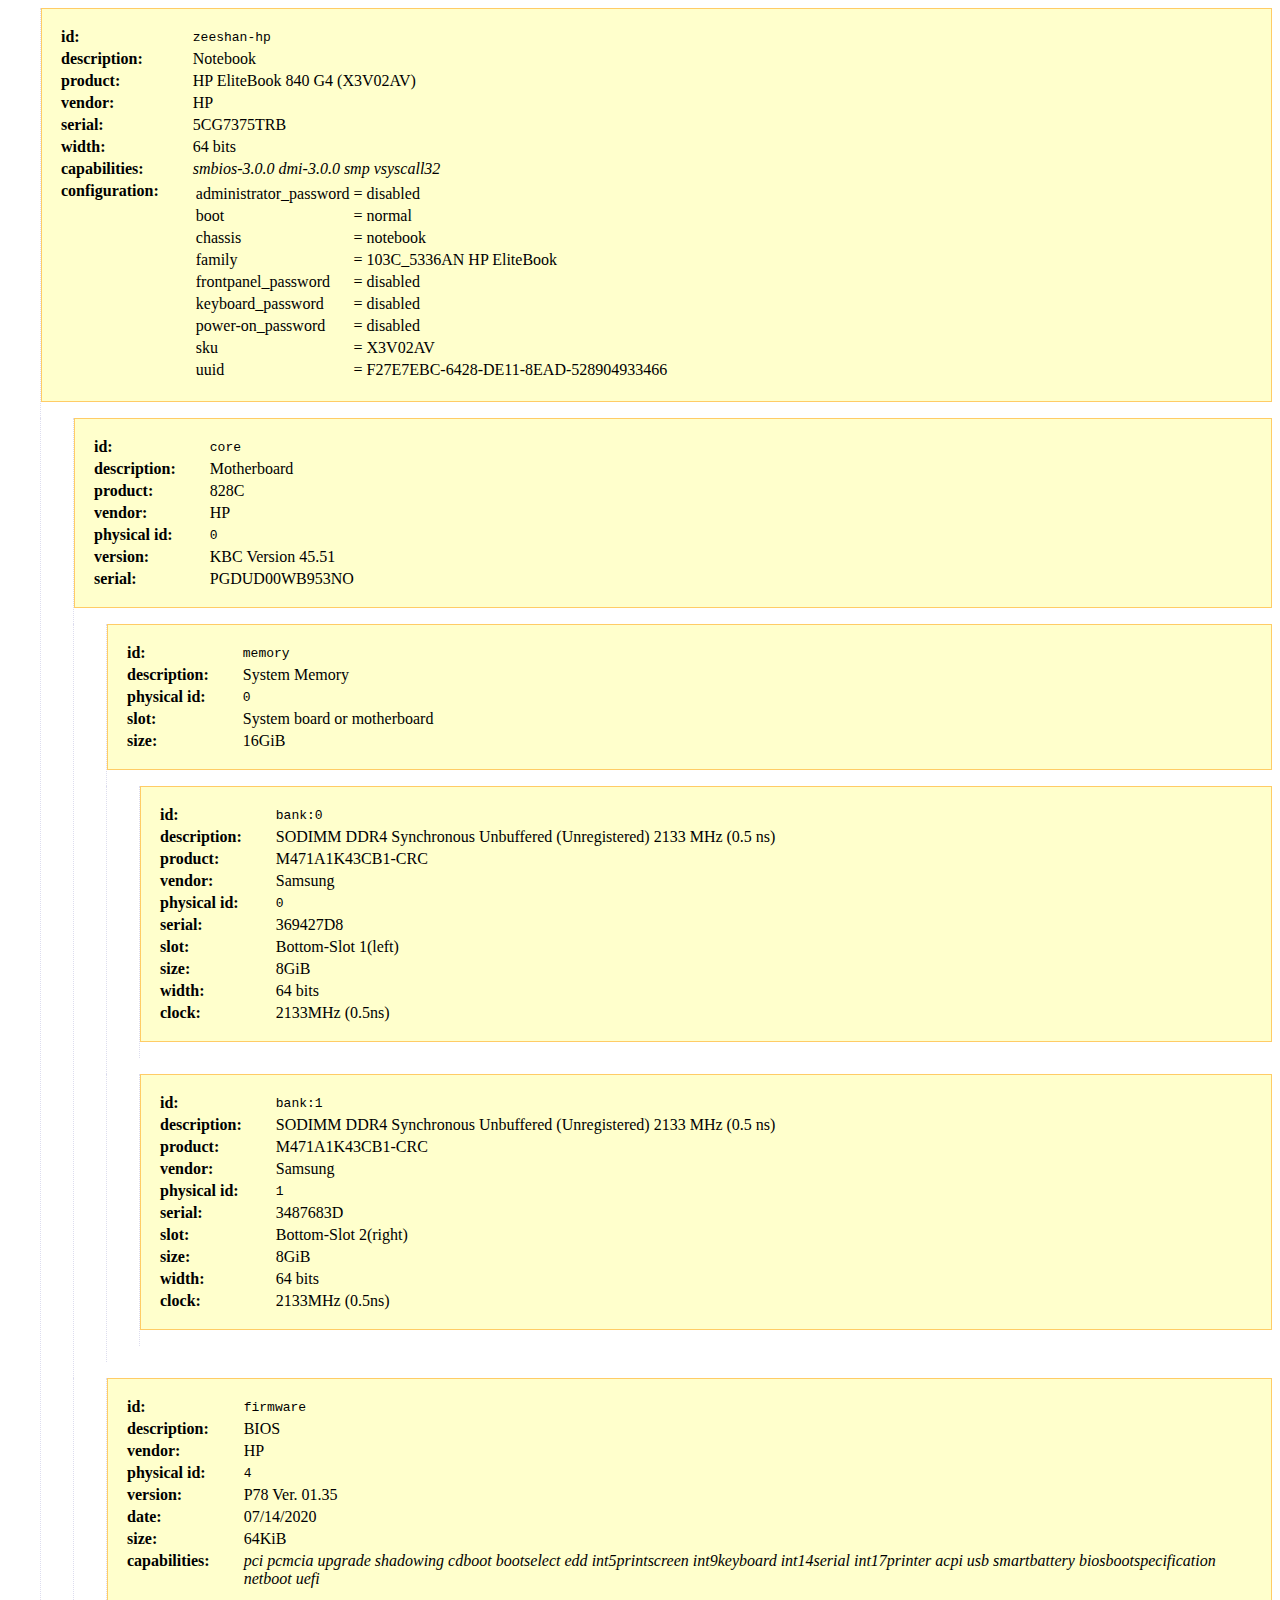
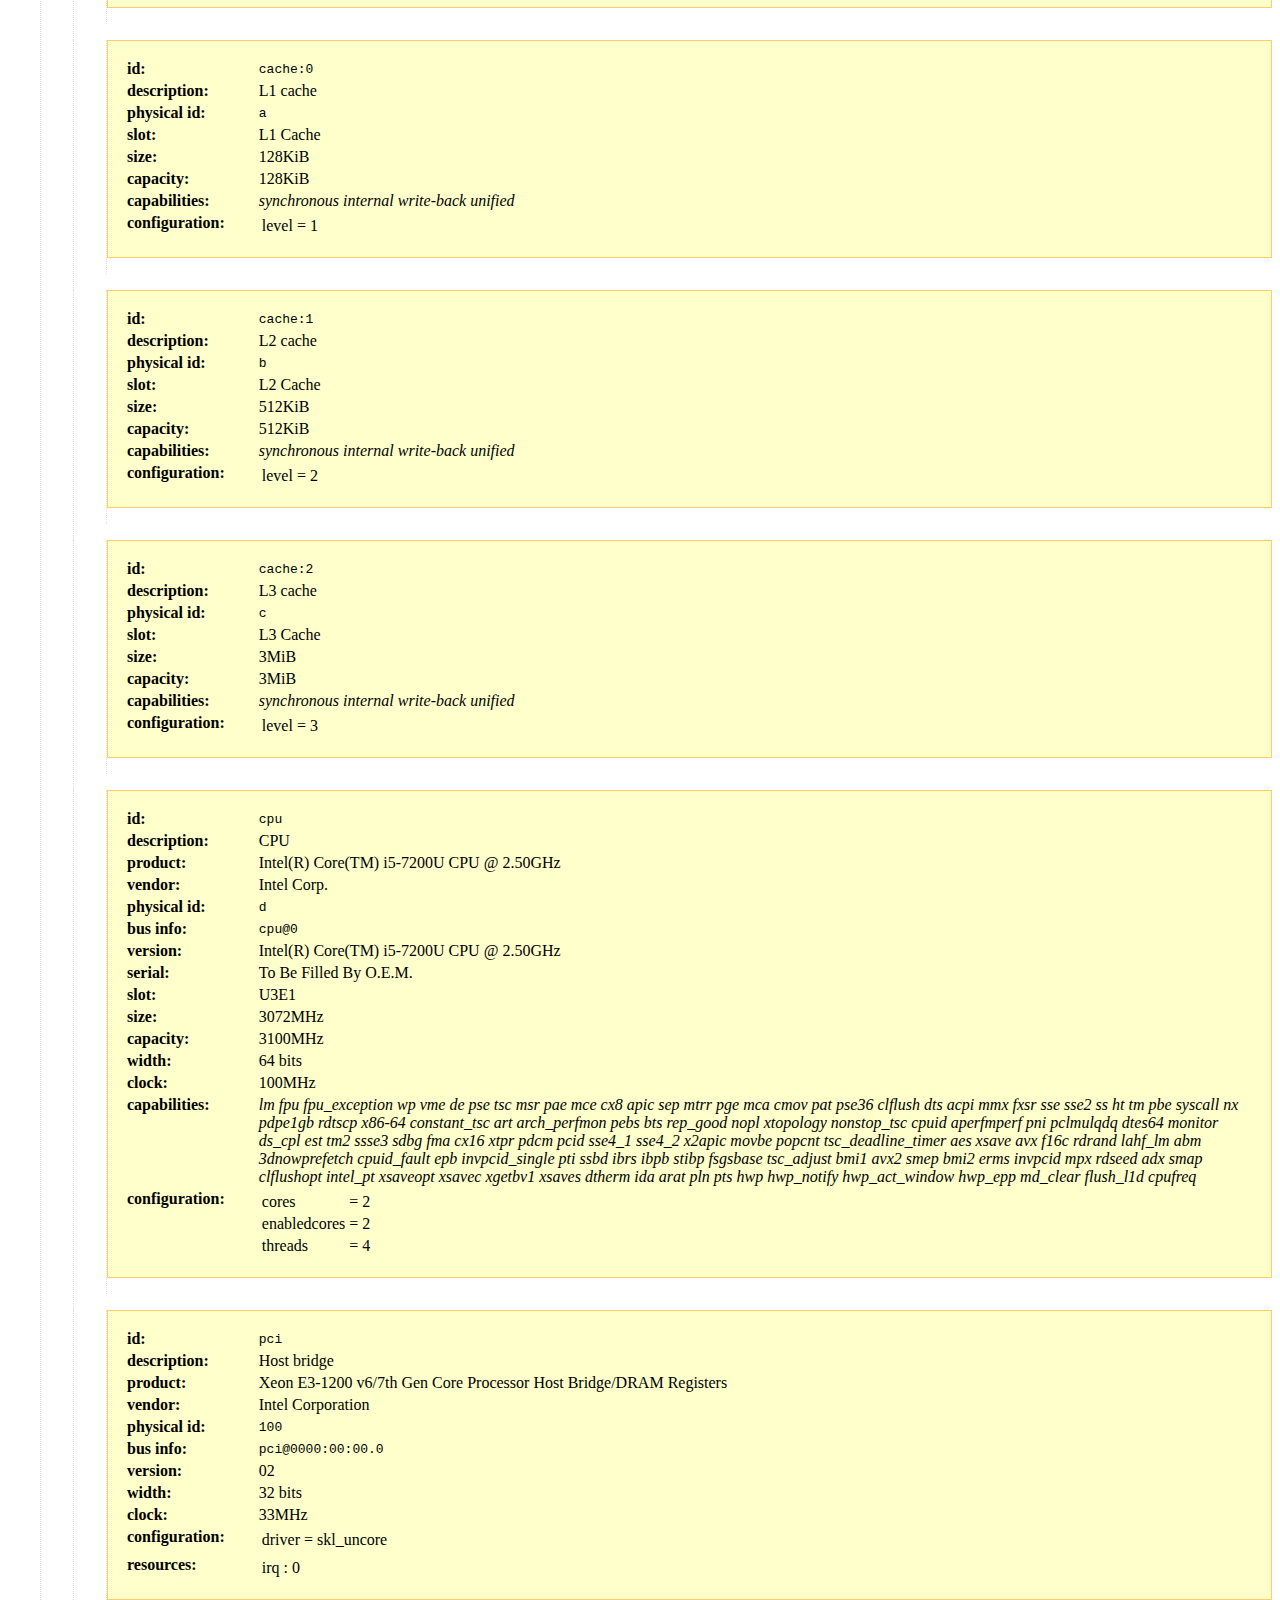
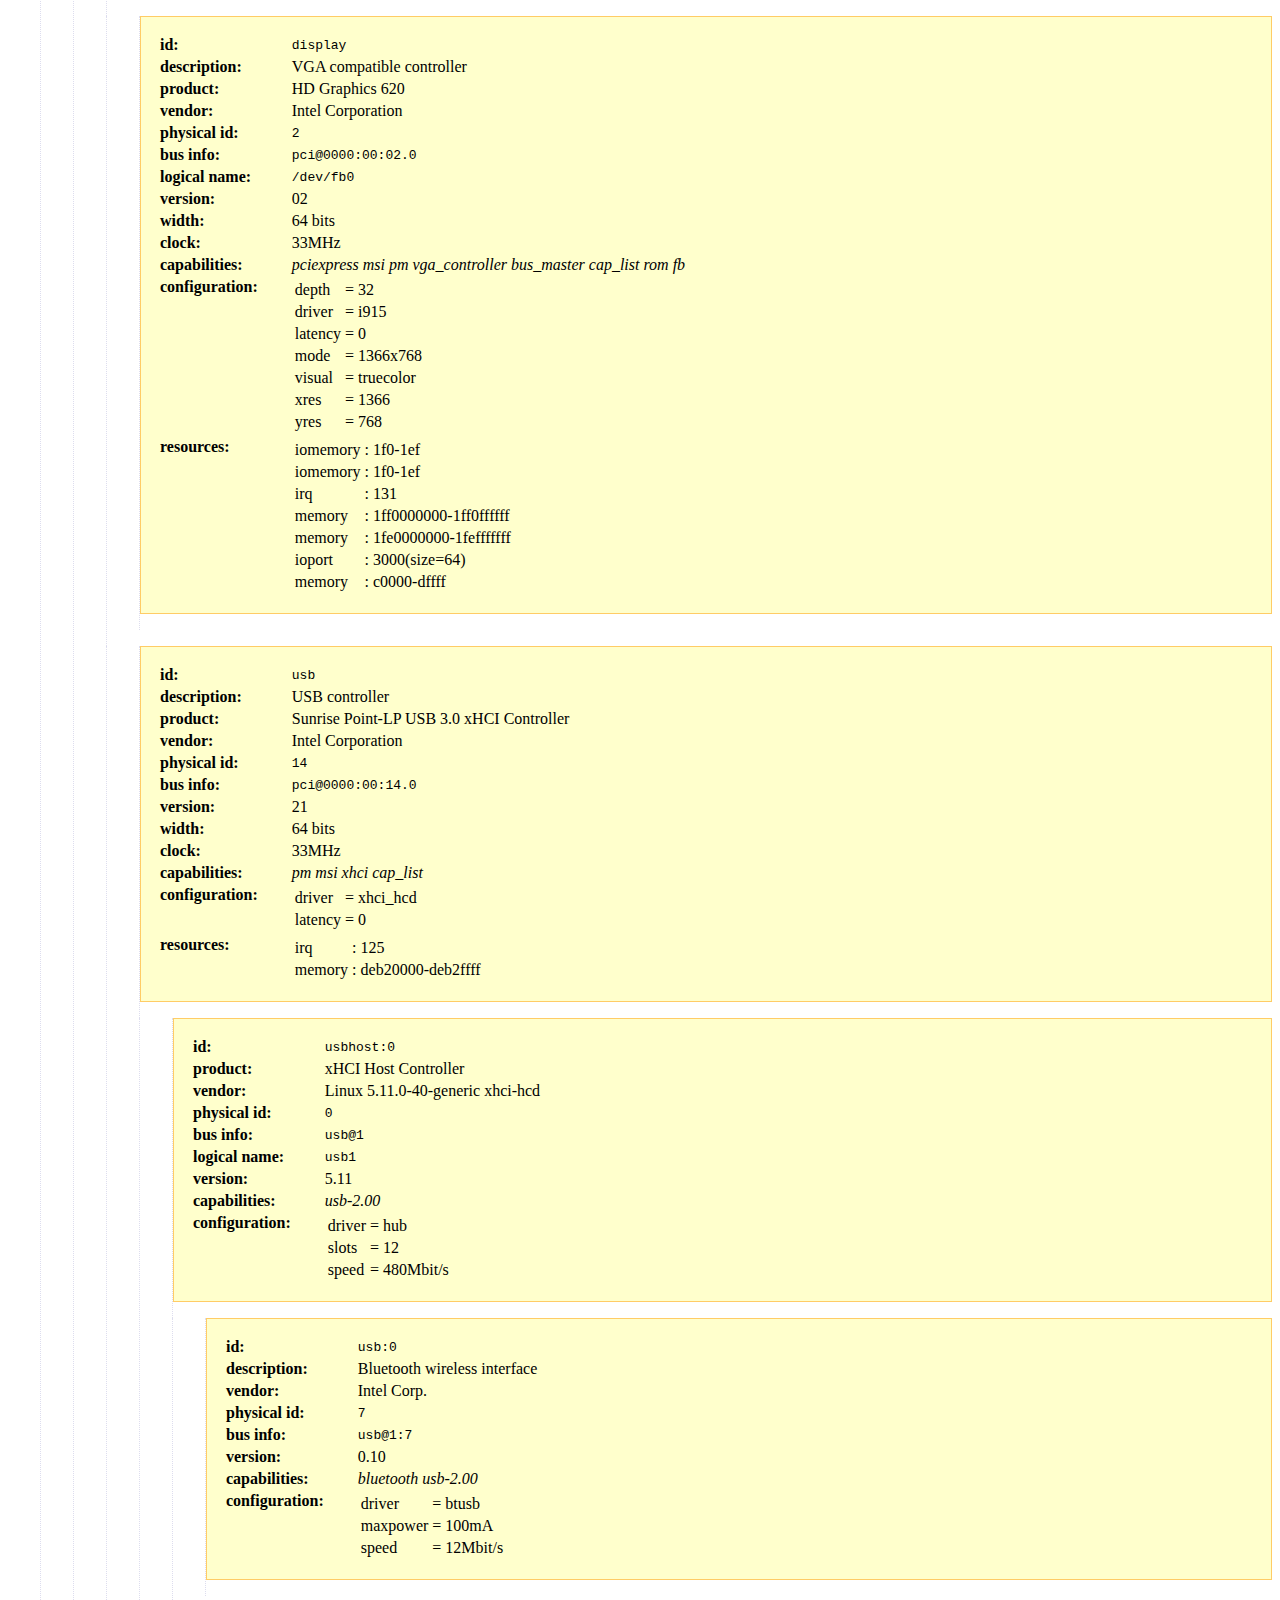
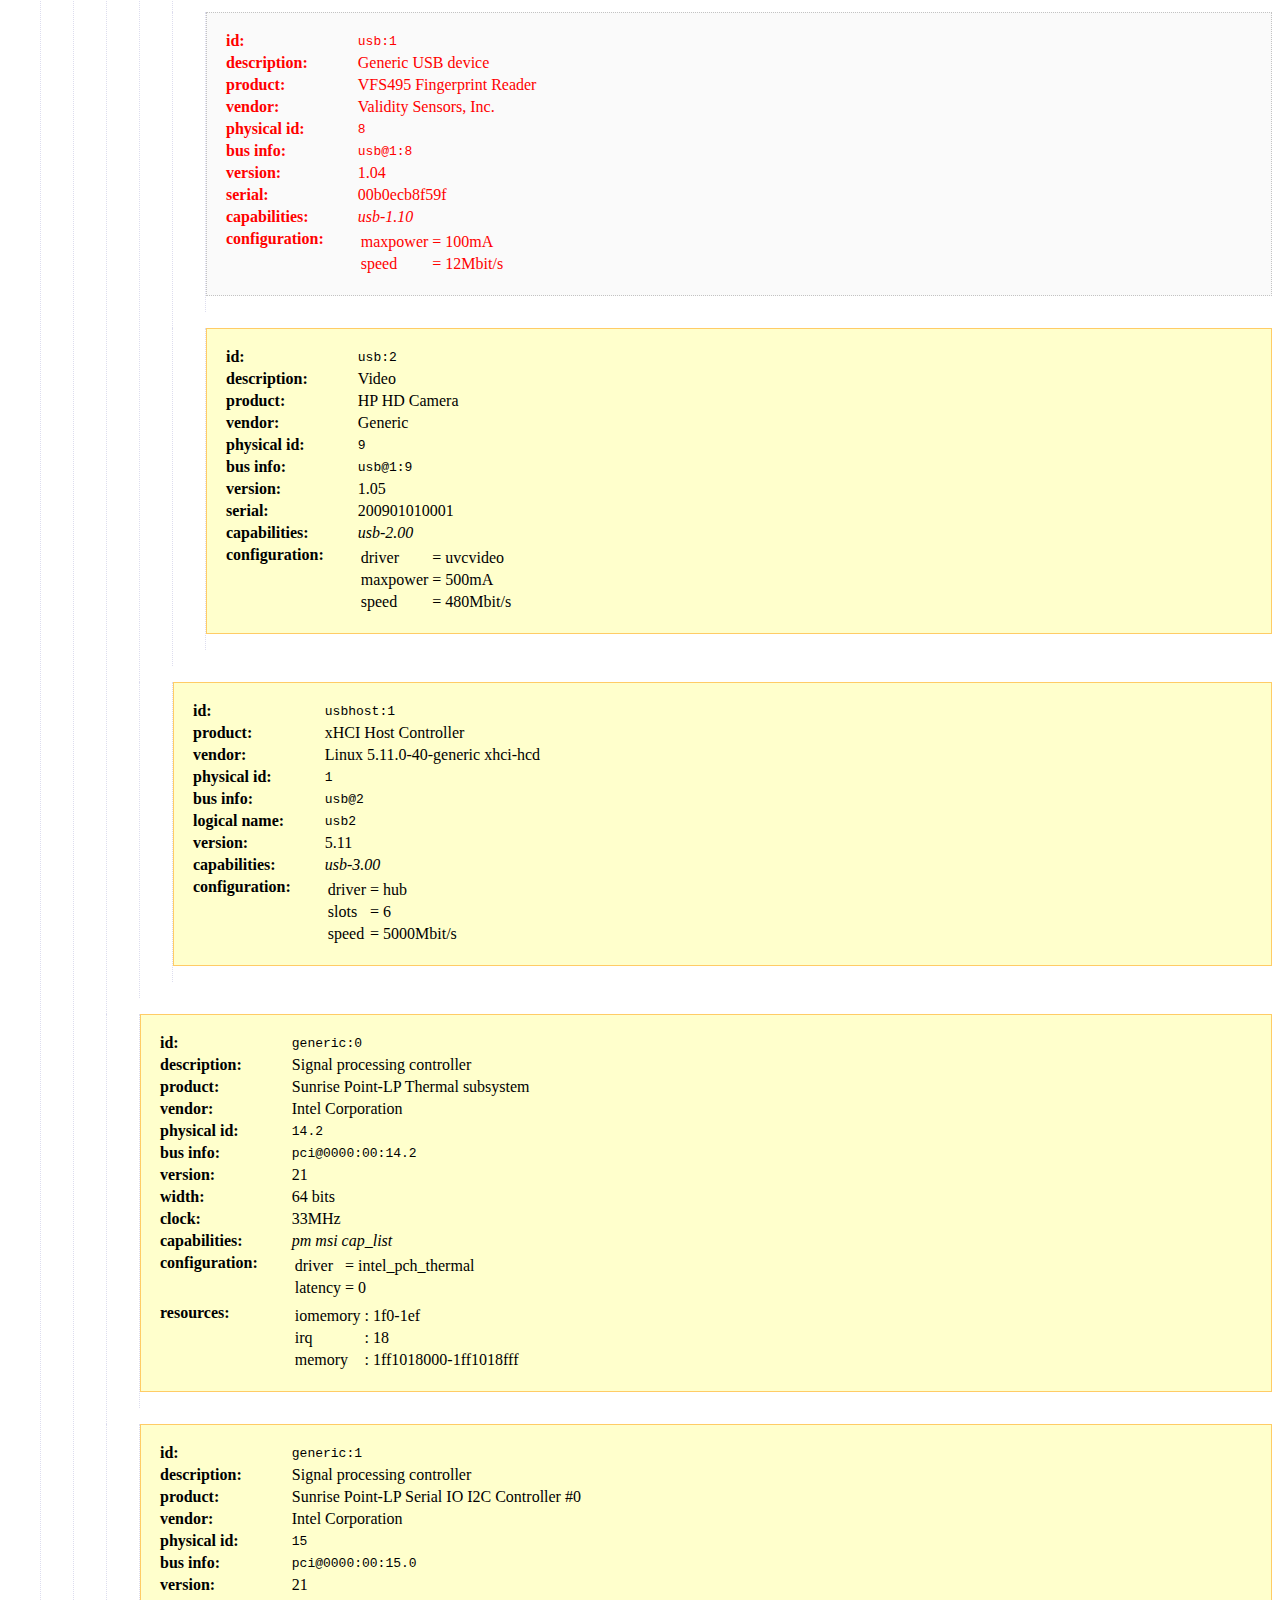
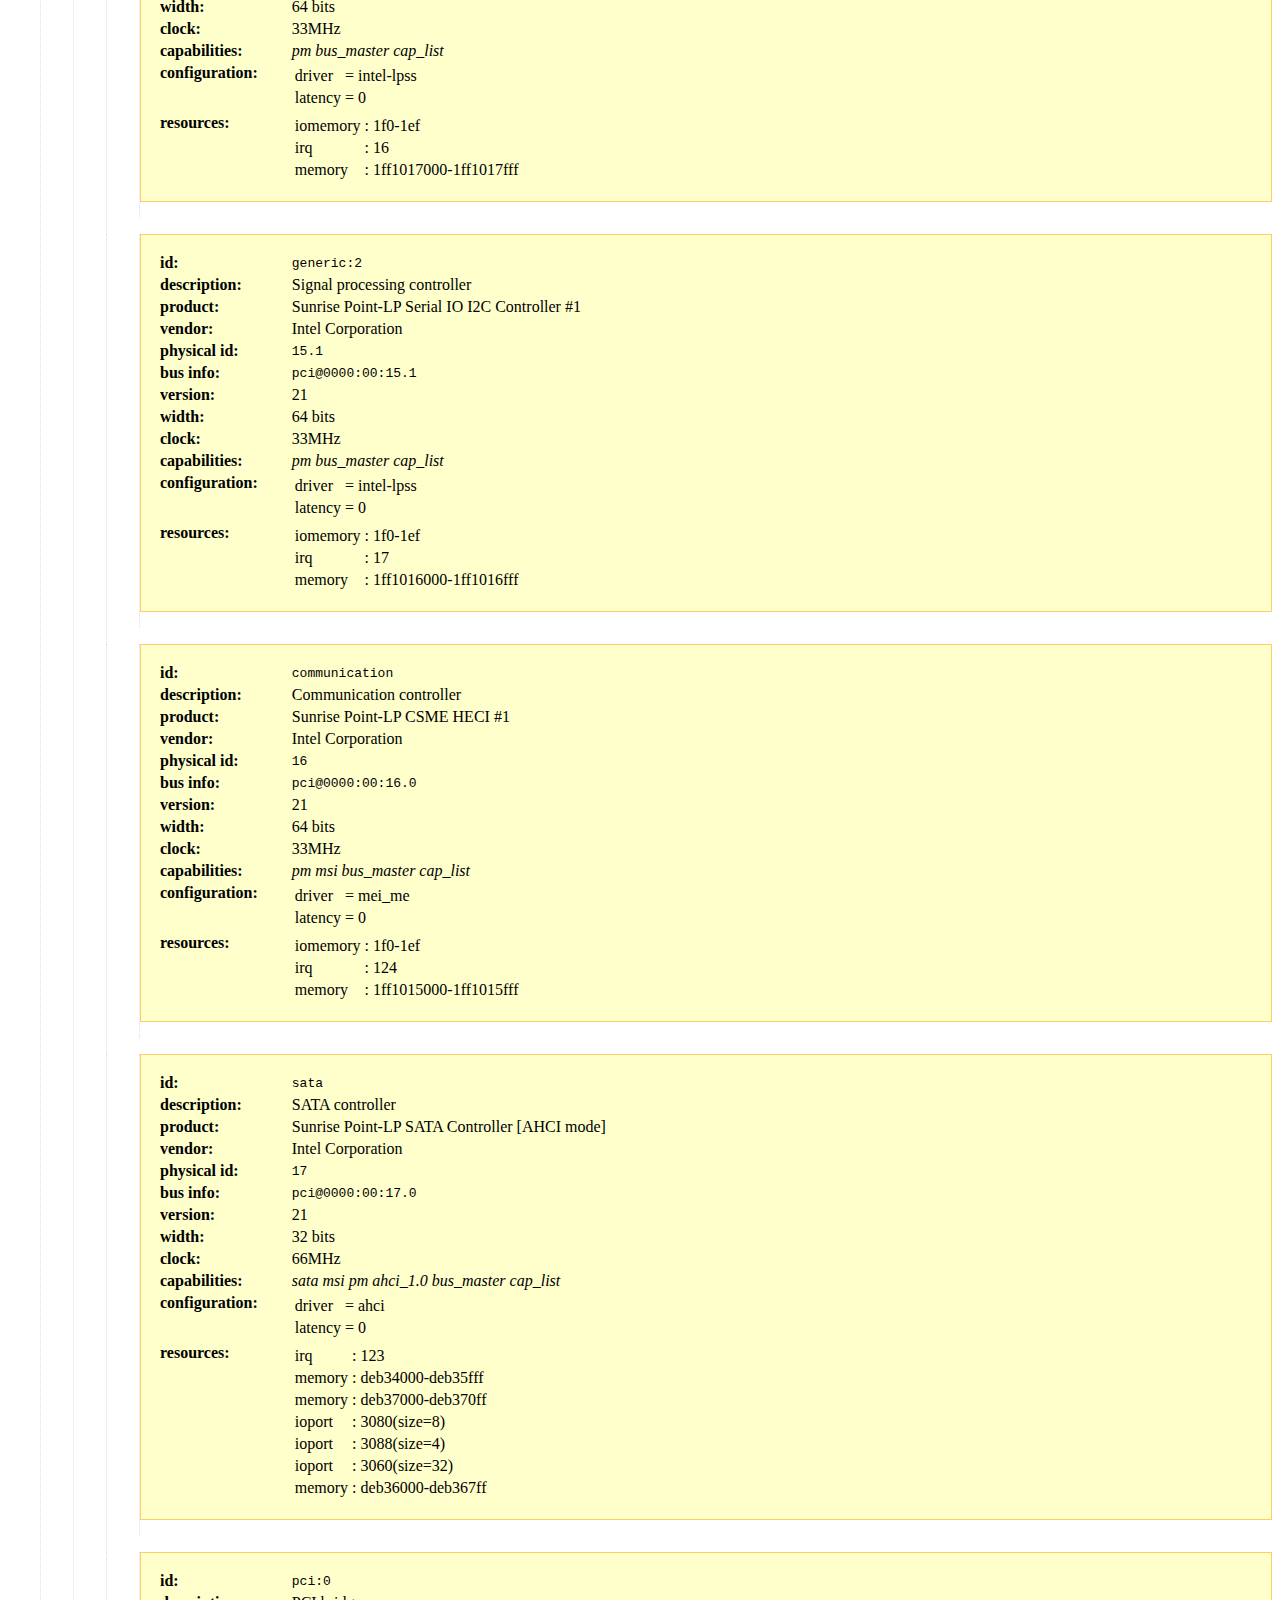
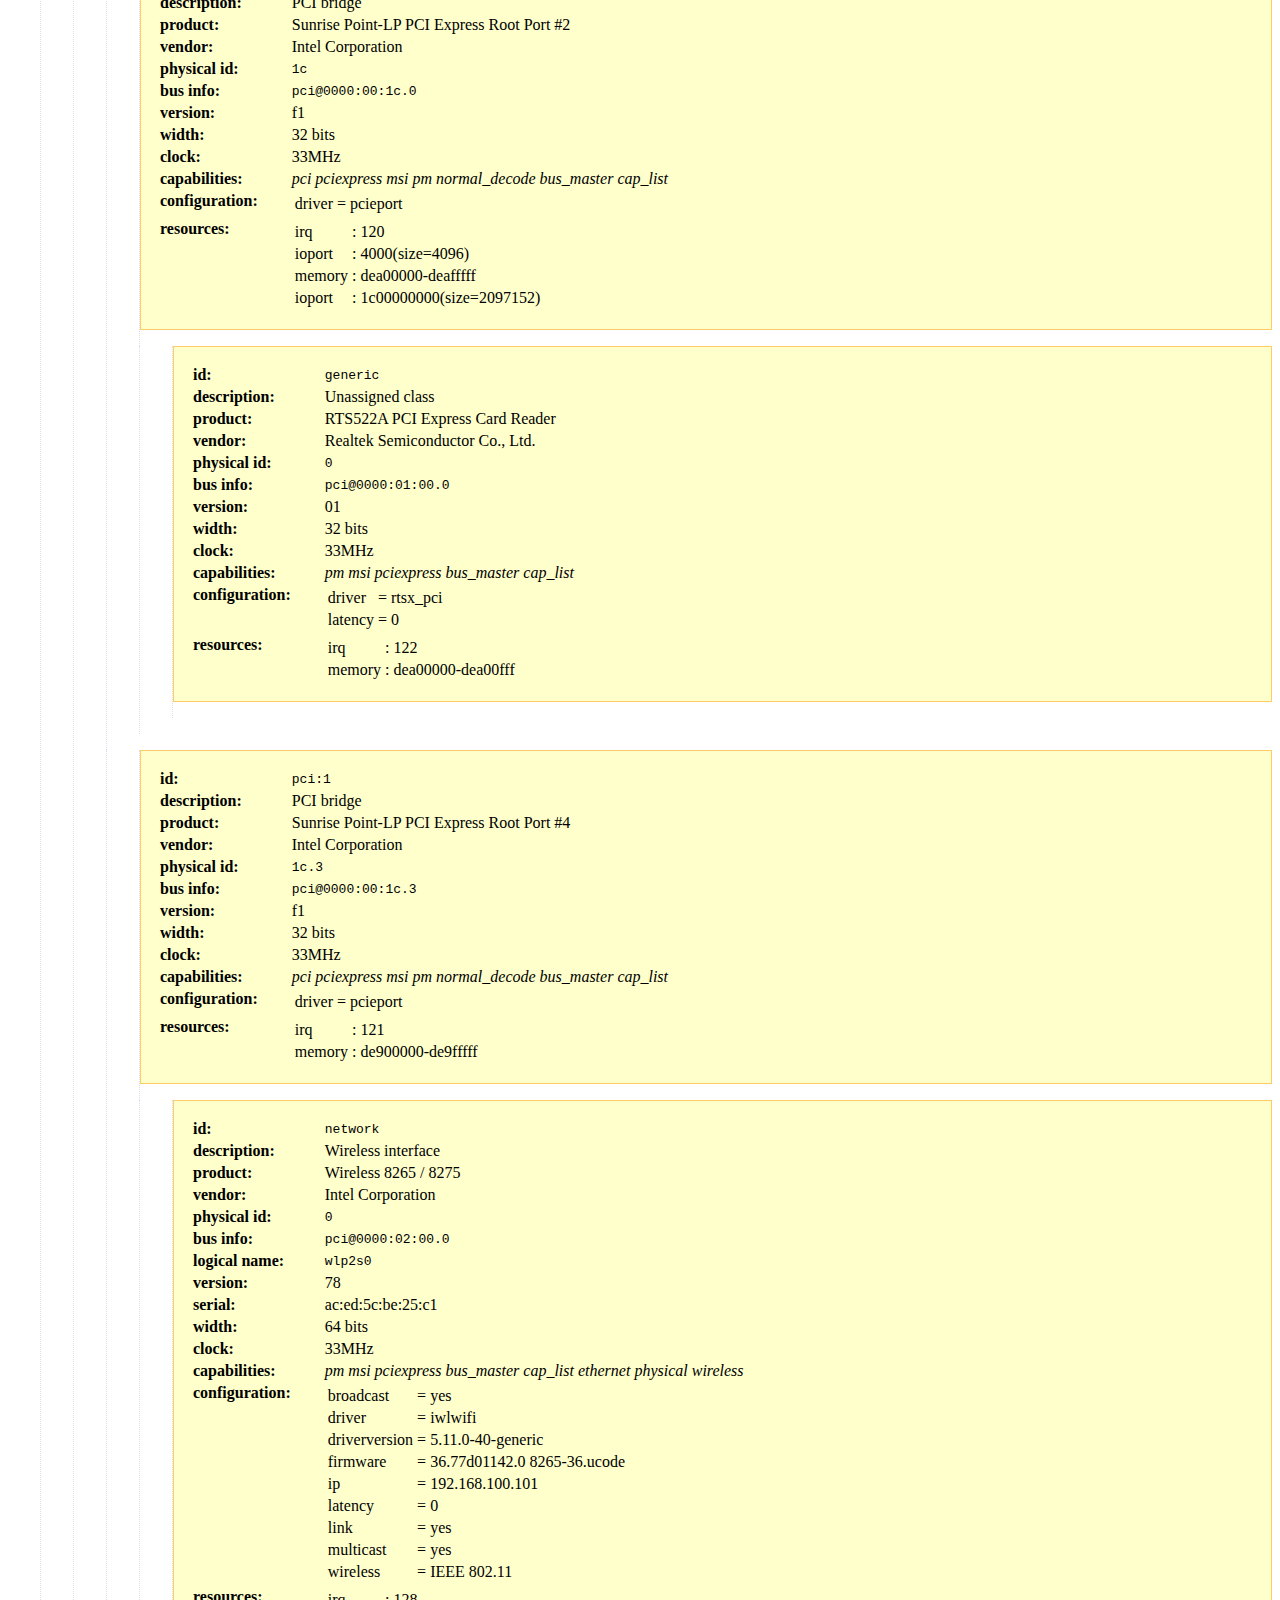
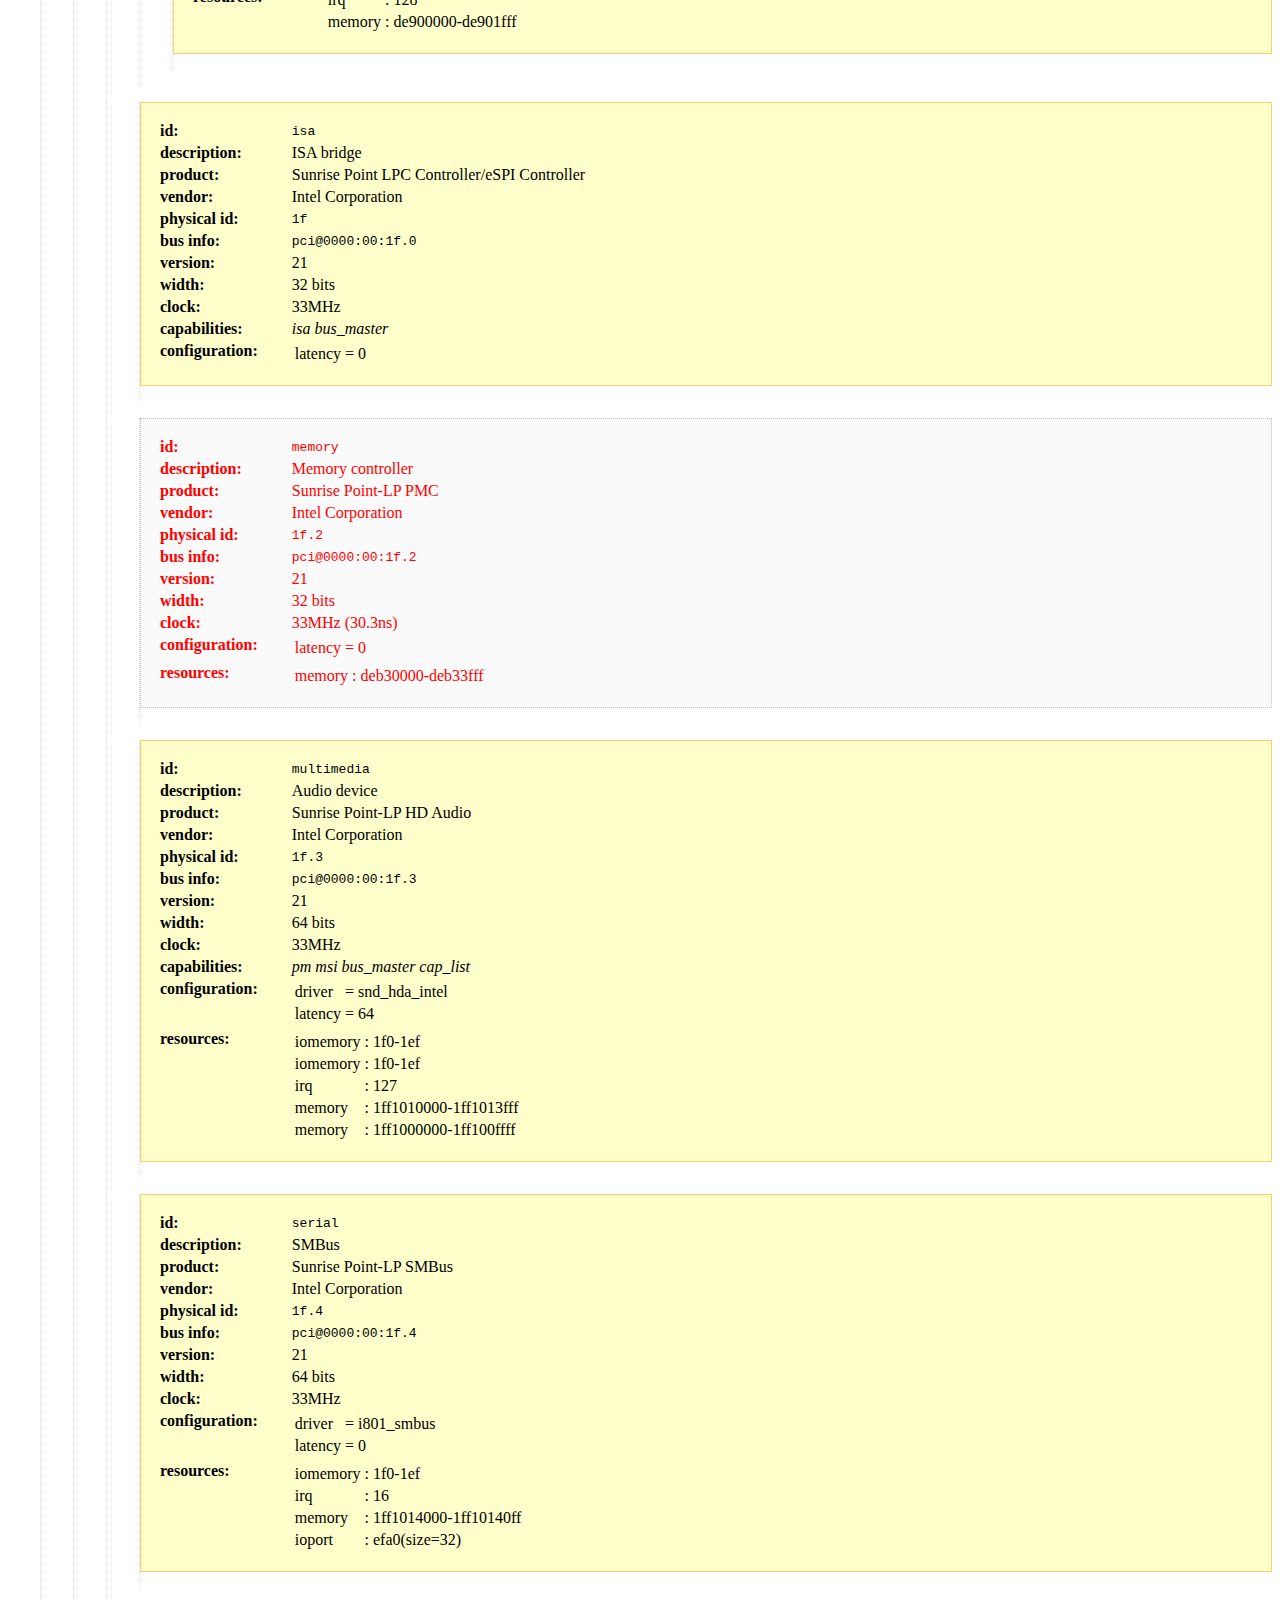
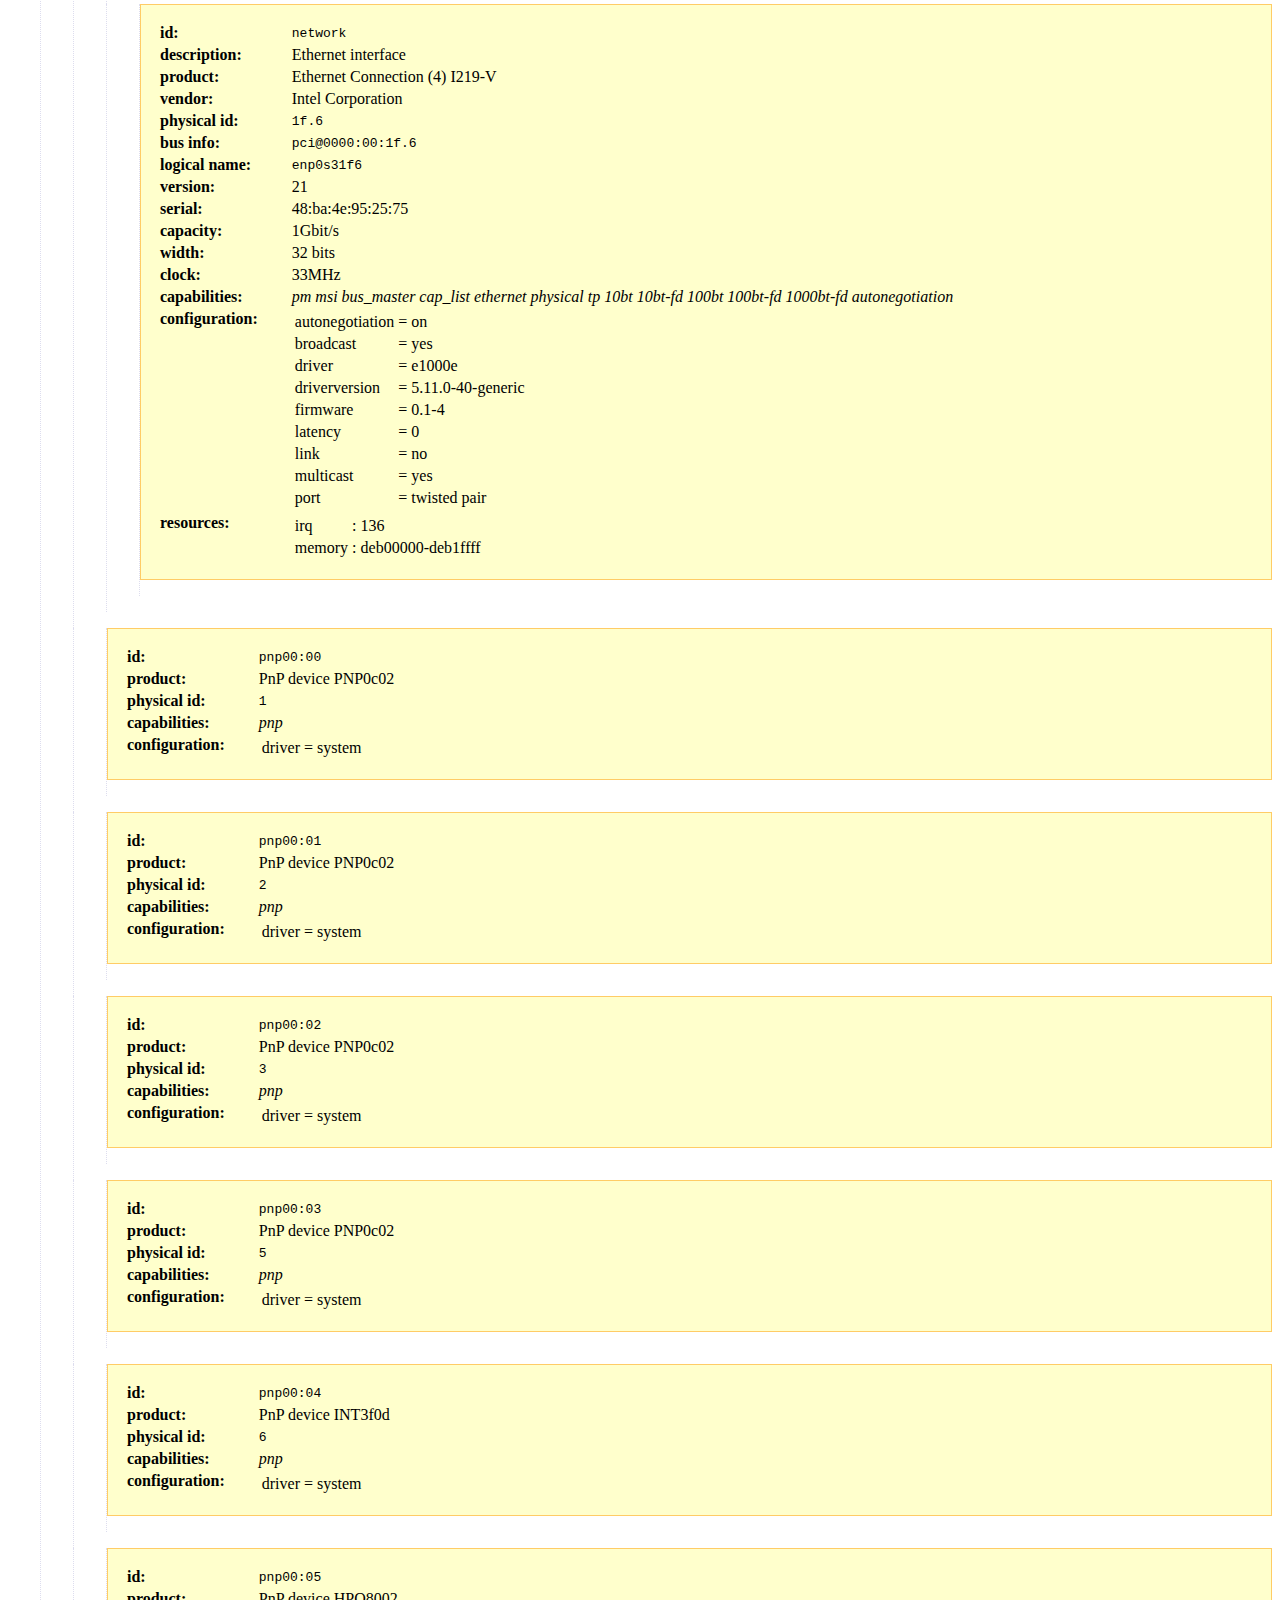
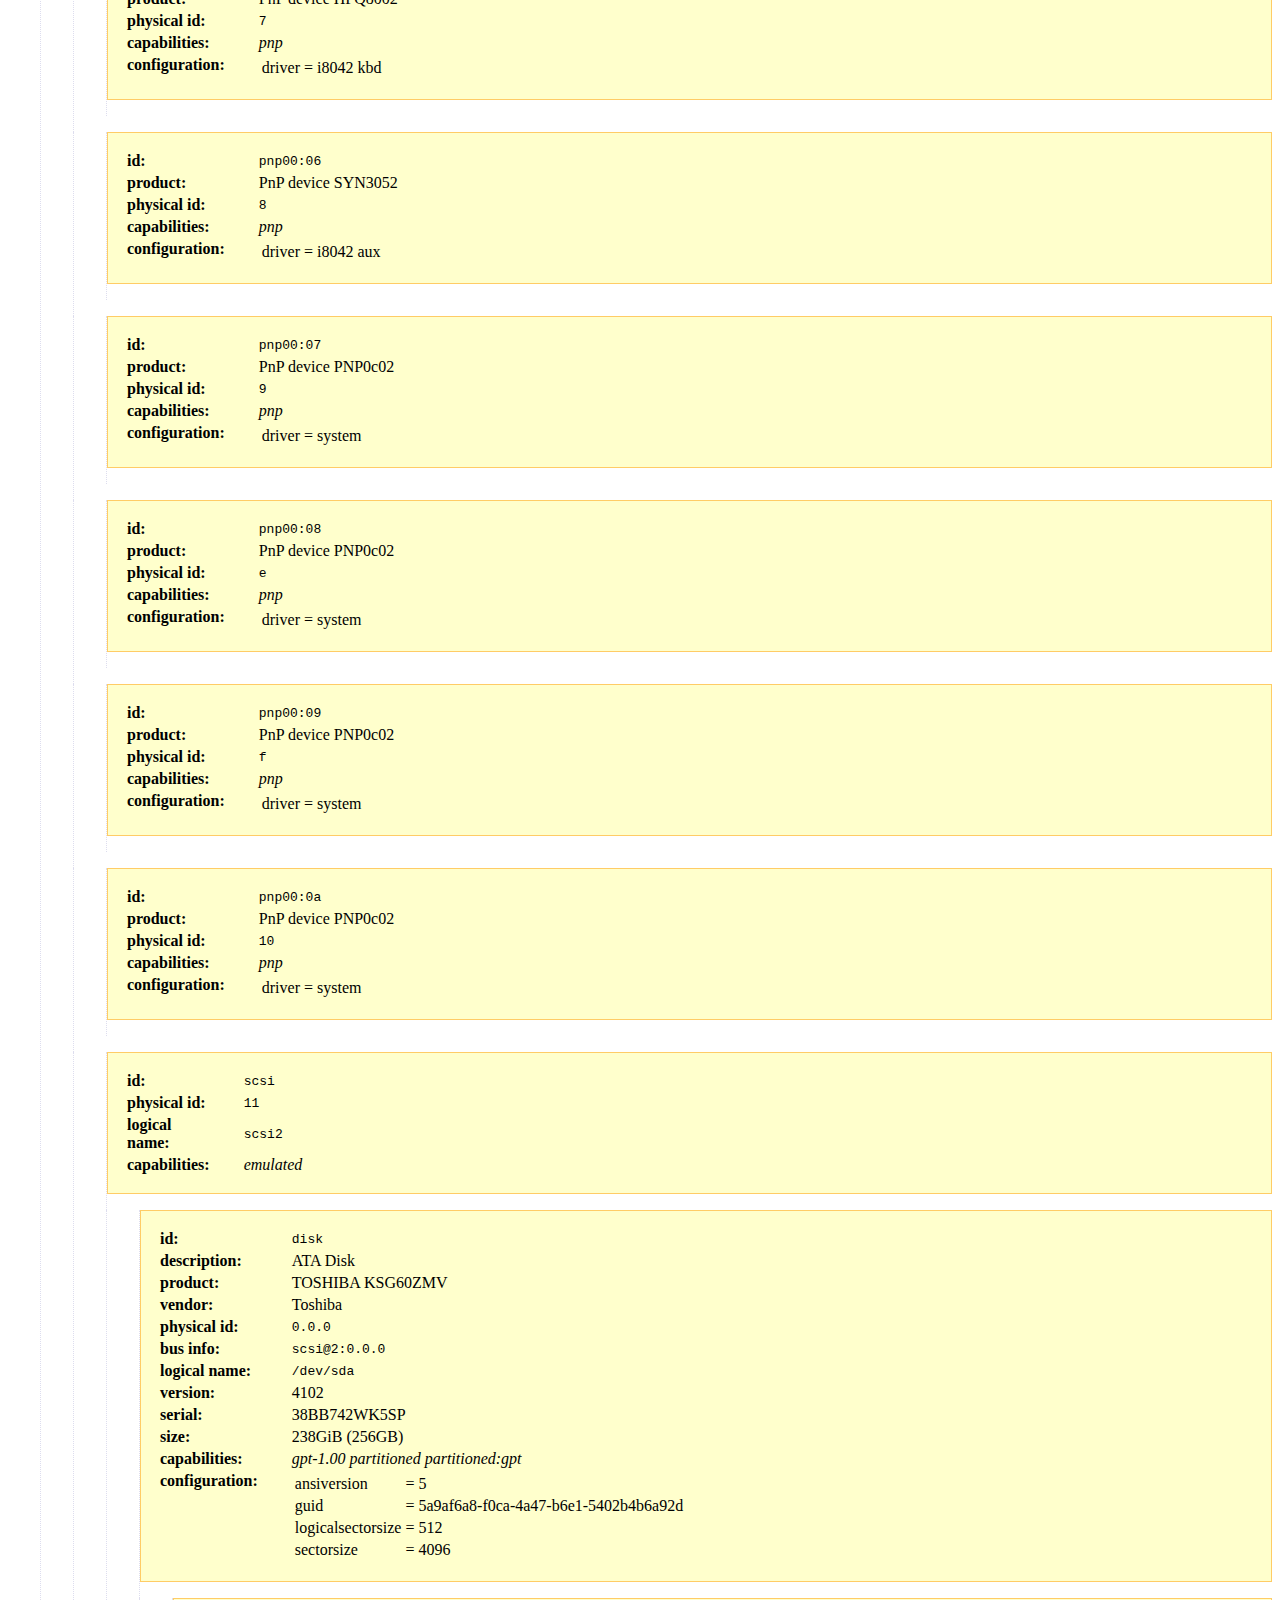
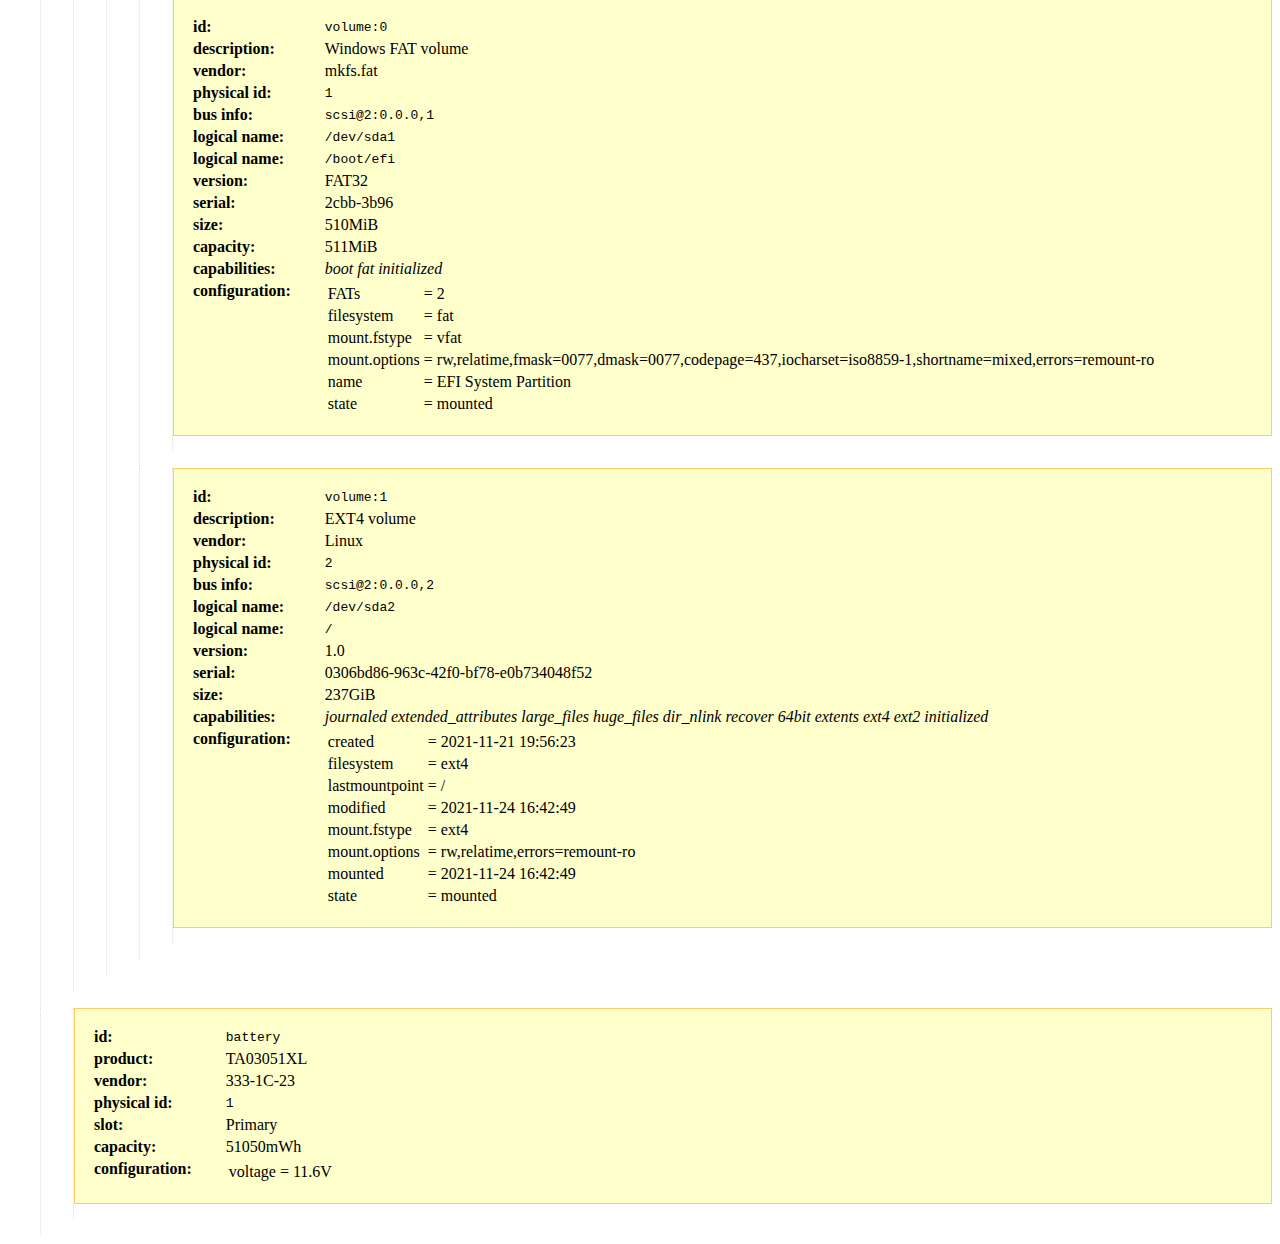
<file: HatimTai/mySpecs.html>
<?xml version="1.0" encoding="utf-8"?>
<!DOCTYPE html PUBLIC "-//W3C//DTD XHTML 1.0 Strict//EN"
    "http://www.w3.org/TR/xhtml1/DTD/xhtml1-strict.dtd">
<html xmlns="http://www.w3.org/1999/xhtml">
<head>
<meta name="generator"  content="lshw-" />
<style type="text/css">
  .first {font-weight: bold; margin-left: none; padding-right: 1em;vertical-align: top; }
  .second {padding-left: 1em; width: 100%; vertical-align: center; }
  .id {font-family: monospace;}
  .indented {margin-left: 2em; border-left: dotted thin #dde; padding-bottom: 1em; }
  .node {border: solid thin #ffcc66; padding: 1em; background: #ffffcc; }
  .node-unclaimed {border: dotted thin #c3c3c3; padding: 1em; background: #fafafa; color: red; }
  .node-disabled {border: solid thin #f55; padding: 1em; background: #fee; color: gray; }
</style>
<title>zeeshan-hp</title>
</head>
<body>
<div class="indented">
<table width="100%" class="node" summary="attributes of zeeshan-hp">
 <thead><tr><td class="first">id:</td><td class="second"><div class="id">zeeshan-hp</div></td></tr></thead>
 <tbody>
    <tr><td class="first">description: </td><td class="second">Notebook</td></tr>
    <tr><td class="first">product: </td><td class="second">HP EliteBook 840 G4 (X3V02AV)</td></tr>
    <tr><td class="first">vendor: </td><td class="second">HP</td></tr>
    <tr><td class="first">serial: </td><td class="second">5CG7375TRB</td></tr>
    <tr><td class="first">width: </td><td class="second">64 bits</td></tr>
    <tr><td class="first">capabilities: </td><td class="second"><dfn title="SMBIOS version 3.0.0">smbios-3.0.0</dfn> <dfn title="DMI version 3.0.0">dmi-3.0.0</dfn> <dfn title="Symmetric Multi-Processing">smp</dfn> <dfn title="32-bit processes">vsyscall32</dfn> </td></tr>
    <tr><td class="first">configuration:</td><td class="second"><table summary="configuration of zeeshan-hp"><tr><td class="sub-first"> administrator_password</td><td>=</td><td>disabled</td></tr><tr><td class="sub-first"> boot</td><td>=</td><td>normal</td></tr><tr><td class="sub-first"> chassis</td><td>=</td><td>notebook</td></tr><tr><td class="sub-first"> family</td><td>=</td><td>103C_5336AN HP EliteBook</td></tr><tr><td class="sub-first"> frontpanel_password</td><td>=</td><td>disabled</td></tr><tr><td class="sub-first"> keyboard_password</td><td>=</td><td>disabled</td></tr><tr><td class="sub-first"> power-on_password</td><td>=</td><td>disabled</td></tr><tr><td class="sub-first"> sku</td><td>=</td><td>X3V02AV</td></tr><tr><td class="sub-first"> uuid</td><td>=</td><td>F27E7EBC-6428-DE11-8EAD-528904933466</td></tr></table></td></tr>
 </tbody></table></div>
<div class="indented">
        <div class="indented">
    <table width="100%" class="node" summary="attributes of core">
 <thead><tr><td class="first">id:</td><td class="second"><div class="id">core</div></td></tr></thead>
 <tbody>
       <tr><td class="first">description: </td><td class="second">Motherboard</td></tr>
       <tr><td class="first">product: </td><td class="second">828C</td></tr>
       <tr><td class="first">vendor: </td><td class="second">HP</td></tr>
       <tr><td class="first">physical id: </td><td class="second"><div class="id">0</div></td></tr>
       <tr><td class="first">version: </td><td class="second">KBC Version 45.51</td></tr>
       <tr><td class="first">serial: </td><td class="second">PGDUD00WB953NO</td></tr>
 </tbody>    </table></div>
<div class="indented">
              <div class="indented">
       <table width="100%" class="node" summary="attributes of memory">
 <thead><tr><td class="first">id:</td><td class="second"><div class="id">memory</div></td></tr></thead>
 <tbody>
          <tr><td class="first">description: </td><td class="second">System Memory</td></tr>
          <tr><td class="first">physical id: </td><td class="second"><div class="id">0</div></td></tr>
          <tr><td class="first">slot: </td><td class="second">System board or motherboard</td></tr>
          <tr><td class="first">size: </td><td class="second">16GiB</td></tr>
 </tbody>       </table></div>
<div class="indented">
                    <div class="indented">
          <table width="100%" class="node" summary="attributes of bank:0">
 <thead><tr><td class="first">id:</td><td class="second"><div class="id">bank:0</div></td></tr></thead>
 <tbody>
             <tr><td class="first">description: </td><td class="second">SODIMM DDR4 Synchronous Unbuffered (Unregistered) 2133 MHz (0.5 ns)</td></tr>
             <tr><td class="first">product: </td><td class="second">M471A1K43CB1-CRC</td></tr>
             <tr><td class="first">vendor: </td><td class="second">Samsung</td></tr>
             <tr><td class="first">physical id: </td><td class="second"><div class="id">0</div></td></tr>
             <tr><td class="first">serial: </td><td class="second">369427D8</td></tr>
             <tr><td class="first">slot: </td><td class="second">Bottom-Slot 1(left)</td></tr>
             <tr><td class="first">size: </td><td class="second">8GiB</td></tr>
             <tr><td class="first">width: </td><td class="second">64 bits</td></tr>
             <tr><td class="first">clock: </td><td class="second">2133MHz (0.5ns)</td></tr>
 </tbody>          </table></div>
          </div>
<div class="indented">
                    <div class="indented">
          <table width="100%" class="node" summary="attributes of bank:1">
 <thead><tr><td class="first">id:</td><td class="second"><div class="id">bank:1</div></td></tr></thead>
 <tbody>
             <tr><td class="first">description: </td><td class="second">SODIMM DDR4 Synchronous Unbuffered (Unregistered) 2133 MHz (0.5 ns)</td></tr>
             <tr><td class="first">product: </td><td class="second">M471A1K43CB1-CRC</td></tr>
             <tr><td class="first">vendor: </td><td class="second">Samsung</td></tr>
             <tr><td class="first">physical id: </td><td class="second"><div class="id">1</div></td></tr>
             <tr><td class="first">serial: </td><td class="second">3487683D</td></tr>
             <tr><td class="first">slot: </td><td class="second">Bottom-Slot 2(right)</td></tr>
             <tr><td class="first">size: </td><td class="second">8GiB</td></tr>
             <tr><td class="first">width: </td><td class="second">64 bits</td></tr>
             <tr><td class="first">clock: </td><td class="second">2133MHz (0.5ns)</td></tr>
 </tbody>          </table></div>
          </div>
       </div>
<div class="indented">
              <div class="indented">
       <table width="100%" class="node" summary="attributes of firmware">
 <thead><tr><td class="first">id:</td><td class="second"><div class="id">firmware</div></td></tr></thead>
 <tbody>
          <tr><td class="first">description: </td><td class="second">BIOS</td></tr>
          <tr><td class="first">vendor: </td><td class="second">HP</td></tr>
          <tr><td class="first">physical id: </td><td class="second"><div class="id">4</div></td></tr>
          <tr><td class="first">version: </td><td class="second">P78 Ver. 01.35</td></tr>
          <tr><td class="first">date: </td><td class="second">07/14/2020</td></tr>
          <tr><td class="first">size: </td><td class="second">64KiB</td></tr>
          <tr><td class="first">capabilities: </td><td class="second"><dfn title="PCI bus">pci</dfn> <dfn title="PCMCIA/PCCard">pcmcia</dfn> <dfn title="BIOS EEPROM can be upgraded">upgrade</dfn> <dfn title="BIOS shadowing">shadowing</dfn> <dfn title="Booting from CD-ROM/DVD">cdboot</dfn> <dfn title="Selectable boot path">bootselect</dfn> <dfn title="Enhanced Disk Drive extensions">edd</dfn> <dfn title="Print Screen key">int5printscreen</dfn> <dfn title="i8042 keyboard controller">int9keyboard</dfn> <dfn title="INT14 serial line control">int14serial</dfn> <dfn title="INT17 printer control">int17printer</dfn> <dfn title="ACPI">acpi</dfn> <dfn title="USB legacy emulation">usb</dfn> <dfn title="Smart battery">smartbattery</dfn> <dfn title="BIOS boot specification">biosbootspecification</dfn> <dfn title="Function-key initiated network service boot">netboot</dfn> <dfn title="UEFI specification is supported">uefi</dfn> </td></tr>
 </tbody>       </table></div>
       </div>
<div class="indented">
              <div class="indented">
       <table width="100%" class="node" summary="attributes of cache:0">
 <thead><tr><td class="first">id:</td><td class="second"><div class="id">cache:0</div></td></tr></thead>
 <tbody>
          <tr><td class="first">description: </td><td class="second">L1 cache</td></tr>
          <tr><td class="first">physical id: </td><td class="second"><div class="id">a</div></td></tr>
          <tr><td class="first">slot: </td><td class="second">L1 Cache</td></tr>
          <tr><td class="first">size: </td><td class="second">128KiB</td></tr>
          <tr><td class="first">capacity: </td><td class="second">128KiB</td></tr>
          <tr><td class="first">capabilities: </td><td class="second"><dfn title="Synchronous">synchronous</dfn> <dfn title="Internal">internal</dfn> <dfn title="Write-back">write-back</dfn> <dfn title="Unified cache">unified</dfn> </td></tr>
          <tr><td class="first">configuration:</td><td class="second"><table summary="configuration of cache:0"><tr><td class="sub-first"> level</td><td>=</td><td>1</td></tr></table></td></tr>
 </tbody>       </table></div>
       </div>
<div class="indented">
              <div class="indented">
       <table width="100%" class="node" summary="attributes of cache:1">
 <thead><tr><td class="first">id:</td><td class="second"><div class="id">cache:1</div></td></tr></thead>
 <tbody>
          <tr><td class="first">description: </td><td class="second">L2 cache</td></tr>
          <tr><td class="first">physical id: </td><td class="second"><div class="id">b</div></td></tr>
          <tr><td class="first">slot: </td><td class="second">L2 Cache</td></tr>
          <tr><td class="first">size: </td><td class="second">512KiB</td></tr>
          <tr><td class="first">capacity: </td><td class="second">512KiB</td></tr>
          <tr><td class="first">capabilities: </td><td class="second"><dfn title="Synchronous">synchronous</dfn> <dfn title="Internal">internal</dfn> <dfn title="Write-back">write-back</dfn> <dfn title="Unified cache">unified</dfn> </td></tr>
          <tr><td class="first">configuration:</td><td class="second"><table summary="configuration of cache:1"><tr><td class="sub-first"> level</td><td>=</td><td>2</td></tr></table></td></tr>
 </tbody>       </table></div>
       </div>
<div class="indented">
              <div class="indented">
       <table width="100%" class="node" summary="attributes of cache:2">
 <thead><tr><td class="first">id:</td><td class="second"><div class="id">cache:2</div></td></tr></thead>
 <tbody>
          <tr><td class="first">description: </td><td class="second">L3 cache</td></tr>
          <tr><td class="first">physical id: </td><td class="second"><div class="id">c</div></td></tr>
          <tr><td class="first">slot: </td><td class="second">L3 Cache</td></tr>
          <tr><td class="first">size: </td><td class="second">3MiB</td></tr>
          <tr><td class="first">capacity: </td><td class="second">3MiB</td></tr>
          <tr><td class="first">capabilities: </td><td class="second"><dfn title="Synchronous">synchronous</dfn> <dfn title="Internal">internal</dfn> <dfn title="Write-back">write-back</dfn> <dfn title="Unified cache">unified</dfn> </td></tr>
          <tr><td class="first">configuration:</td><td class="second"><table summary="configuration of cache:2"><tr><td class="sub-first"> level</td><td>=</td><td>3</td></tr></table></td></tr>
 </tbody>       </table></div>
       </div>
<div class="indented">
              <div class="indented">
       <table width="100%" class="node" summary="attributes of cpu">
 <thead><tr><td class="first">id:</td><td class="second"><div class="id">cpu</div></td></tr></thead>
 <tbody>
          <tr><td class="first">description: </td><td class="second">CPU</td></tr>
          <tr><td class="first">product: </td><td class="second">Intel(R) Core(TM) i5-7200U CPU @ 2.50GHz</td></tr>
          <tr><td class="first">vendor: </td><td class="second">Intel Corp.</td></tr>
          <tr><td class="first">physical id: </td><td class="second"><div class="id">d</div></td></tr>
          <tr><td class="first">bus info: </td><td class="second"><div class="id">cpu@0</div></td></tr>
          <tr><td class="first">version: </td><td class="second">Intel(R) Core(TM) i5-7200U CPU @ 2.50GHz</td></tr>
          <tr><td class="first">serial: </td><td class="second">To Be Filled By O.E.M.</td></tr>
          <tr><td class="first">slot: </td><td class="second">U3E1</td></tr>
          <tr><td class="first">size: </td><td class="second">3072MHz</td></tr>
          <tr><td class="first">capacity: </td><td class="second">3100MHz</td></tr>
          <tr><td class="first">width: </td><td class="second">64 bits</td></tr>
          <tr><td class="first">clock: </td><td class="second">100MHz</td></tr>
          <tr><td class="first">capabilities: </td><td class="second"><dfn title="64bits extensions (x86-64)">lm</dfn> <dfn title="mathematical co-processor">fpu</dfn> <dfn title="FPU exceptions reporting">fpu_exception</dfn> <dfn title="">wp</dfn> <dfn title="virtual mode extensions">vme</dfn> <dfn title="debugging extensions">de</dfn> <dfn title="page size extensions">pse</dfn> <dfn title="time stamp counter">tsc</dfn> <dfn title="model-specific registers">msr</dfn> <dfn title="4GB+ memory addressing (Physical Address Extension)">pae</dfn> <dfn title="machine check exceptions">mce</dfn> <dfn title="compare and exchange 8-byte">cx8</dfn> <dfn title="on-chip advanced programmable interrupt controller (APIC)">apic</dfn> <dfn title="fast system calls">sep</dfn> <dfn title="memory type range registers">mtrr</dfn> <dfn title="page global enable">pge</dfn> <dfn title="machine check architecture">mca</dfn> <dfn title="conditional move instruction">cmov</dfn> <dfn title="page attribute table">pat</dfn> <dfn title="36-bit page size extensions">pse36</dfn> <dfn title="">clflush</dfn> <dfn title="debug trace and EMON store MSRs">dts</dfn> <dfn title="thermal control (ACPI)">acpi</dfn> <dfn title="multimedia extensions (MMX)">mmx</dfn> <dfn title="fast floating point save/restore">fxsr</dfn> <dfn title="streaming SIMD extensions (SSE)">sse</dfn> <dfn title="streaming SIMD extensions (SSE2)">sse2</dfn> <dfn title="self-snoop">ss</dfn> <dfn title="HyperThreading">ht</dfn> <dfn title="thermal interrupt and status">tm</dfn> <dfn title="pending break event">pbe</dfn> <dfn title="fast system calls">syscall</dfn> <dfn title="no-execute bit (NX)">nx</dfn> <dfn title="">pdpe1gb</dfn> <dfn title="">rdtscp</dfn> <dfn title="64bits extensions (x86-64)">x86-64</dfn> <dfn title="">constant_tsc</dfn> <dfn title="">art</dfn> <dfn title="">arch_perfmon</dfn> <dfn title="">pebs</dfn> <dfn title="">bts</dfn> <dfn title="">rep_good</dfn> <dfn title="">nopl</dfn> <dfn title="">xtopology</dfn> <dfn title="">nonstop_tsc</dfn> <dfn title="">cpuid</dfn> <dfn title="">aperfmperf</dfn> <dfn title="">pni</dfn> <dfn title="">pclmulqdq</dfn> <dfn title="">dtes64</dfn> <dfn title="">monitor</dfn> <dfn title="">ds_cpl</dfn> <dfn title="">est</dfn> <dfn title="">tm2</dfn> <dfn title="">ssse3</dfn> <dfn title="">sdbg</dfn> <dfn title="">fma</dfn> <dfn title="">cx16</dfn> <dfn title="">xtpr</dfn> <dfn title="">pdcm</dfn> <dfn title="">pcid</dfn> <dfn title="">sse4_1</dfn> <dfn title="">sse4_2</dfn> <dfn title="">x2apic</dfn> <dfn title="">movbe</dfn> <dfn title="">popcnt</dfn> <dfn title="">tsc_deadline_timer</dfn> <dfn title="">aes</dfn> <dfn title="">xsave</dfn> <dfn title="">avx</dfn> <dfn title="">f16c</dfn> <dfn title="">rdrand</dfn> <dfn title="">lahf_lm</dfn> <dfn title="">abm</dfn> <dfn title="">3dnowprefetch</dfn> <dfn title="">cpuid_fault</dfn> <dfn title="">epb</dfn> <dfn title="">invpcid_single</dfn> <dfn title="">pti</dfn> <dfn title="">ssbd</dfn> <dfn title="">ibrs</dfn> <dfn title="">ibpb</dfn> <dfn title="">stibp</dfn> <dfn title="">fsgsbase</dfn> <dfn title="">tsc_adjust</dfn> <dfn title="">bmi1</dfn> <dfn title="">avx2</dfn> <dfn title="">smep</dfn> <dfn title="">bmi2</dfn> <dfn title="">erms</dfn> <dfn title="">invpcid</dfn> <dfn title="">mpx</dfn> <dfn title="">rdseed</dfn> <dfn title="">adx</dfn> <dfn title="">smap</dfn> <dfn title="">clflushopt</dfn> <dfn title="">intel_pt</dfn> <dfn title="">xsaveopt</dfn> <dfn title="">xsavec</dfn> <dfn title="">xgetbv1</dfn> <dfn title="">xsaves</dfn> <dfn title="">dtherm</dfn> <dfn title="">ida</dfn> <dfn title="">arat</dfn> <dfn title="">pln</dfn> <dfn title="">pts</dfn> <dfn title="">hwp</dfn> <dfn title="">hwp_notify</dfn> <dfn title="">hwp_act_window</dfn> <dfn title="">hwp_epp</dfn> <dfn title="">md_clear</dfn> <dfn title="">flush_l1d</dfn> <dfn title="CPU Frequency scaling">cpufreq</dfn> </td></tr>
          <tr><td class="first">configuration:</td><td class="second"><table summary="configuration of cpu"><tr><td class="sub-first"> cores</td><td>=</td><td>2</td></tr><tr><td class="sub-first"> enabledcores</td><td>=</td><td>2</td></tr><tr><td class="sub-first"> threads</td><td>=</td><td>4</td></tr></table></td></tr>
 </tbody>       </table></div>
       </div>
<div class="indented">
              <div class="indented">
       <table width="100%" class="node" summary="attributes of pci">
 <thead><tr><td class="first">id:</td><td class="second"><div class="id">pci</div></td></tr></thead>
 <tbody>
          <tr><td class="first">description: </td><td class="second">Host bridge</td></tr>
          <tr><td class="first">product: </td><td class="second">Xeon E3-1200 v6/7th Gen Core Processor Host Bridge/DRAM Registers</td></tr>
          <tr><td class="first">vendor: </td><td class="second">Intel Corporation</td></tr>
          <tr><td class="first">physical id: </td><td class="second"><div class="id">100</div></td></tr>
          <tr><td class="first">bus info: </td><td class="second"><div class="id">pci@0000:00:00.0</div></td></tr>
          <tr><td class="first">version: </td><td class="second">02</td></tr>
          <tr><td class="first">width: </td><td class="second">32 bits</td></tr>
          <tr><td class="first">clock: </td><td class="second">33MHz</td></tr>
          <tr><td class="first">configuration:</td><td class="second"><table summary="configuration of pci"><tr><td class="sub-first"> driver</td><td>=</td><td>skl_uncore</td></tr></table></td></tr>
          <tr><td class="first">resources:</td><td class="second"><table summary="resources of pci"><tr><td class="sub-first"> irq</td><td>:</td><td>0</td></tr></table></td></tr>
 </tbody>       </table></div>
<div class="indented">
                    <div class="indented">
          <table width="100%" class="node" summary="attributes of display">
 <thead><tr><td class="first">id:</td><td class="second"><div class="id">display</div></td></tr></thead>
 <tbody>
             <tr><td class="first">description: </td><td class="second">VGA compatible controller</td></tr>
             <tr><td class="first">product: </td><td class="second">HD Graphics 620</td></tr>
             <tr><td class="first">vendor: </td><td class="second">Intel Corporation</td></tr>
             <tr><td class="first">physical id: </td><td class="second"><div class="id">2</div></td></tr>
             <tr><td class="first">bus info: </td><td class="second"><div class="id">pci@0000:00:02.0</div></td></tr>
             <tr><td class="first">logical name: </td><td class="second"><div class="id">/dev/fb0</div></td></tr>
             <tr><td class="first">version: </td><td class="second">02</td></tr>
             <tr><td class="first">width: </td><td class="second">64 bits</td></tr>
             <tr><td class="first">clock: </td><td class="second">33MHz</td></tr>
             <tr><td class="first">capabilities: </td><td class="second"><dfn title="PCI Express">pciexpress</dfn> <dfn title="Message Signalled Interrupts">msi</dfn> <dfn title="Power Management">pm</dfn> <dfn title="">vga_controller</dfn> <dfn title="bus mastering">bus_master</dfn> <dfn title="PCI capabilities listing">cap_list</dfn> <dfn title="extension ROM">rom</dfn> <dfn title="">fb</dfn> </td></tr>
             <tr><td class="first">configuration:</td><td class="second"><table summary="configuration of display"><tr><td class="sub-first"> depth</td><td>=</td><td>32</td></tr><tr><td class="sub-first"> driver</td><td>=</td><td>i915</td></tr><tr><td class="sub-first"> latency</td><td>=</td><td>0</td></tr><tr><td class="sub-first"> mode</td><td>=</td><td>1366x768</td></tr><tr><td class="sub-first"> visual</td><td>=</td><td>truecolor</td></tr><tr><td class="sub-first"> xres</td><td>=</td><td>1366</td></tr><tr><td class="sub-first"> yres</td><td>=</td><td>768</td></tr></table></td></tr>
             <tr><td class="first">resources:</td><td class="second"><table summary="resources of display"><tr><td class="sub-first"> iomemory</td><td>:</td><td>1f0-1ef</td></tr><tr><td class="sub-first"> iomemory</td><td>:</td><td>1f0-1ef</td></tr><tr><td class="sub-first"> irq</td><td>:</td><td>131</td></tr><tr><td class="sub-first"> memory</td><td>:</td><td>1ff0000000-1ff0ffffff</td></tr><tr><td class="sub-first"> memory</td><td>:</td><td>1fe0000000-1fefffffff</td></tr><tr><td class="sub-first"> ioport</td><td>:</td><td>3000(size=64)</td></tr><tr><td class="sub-first"> memory</td><td>:</td><td>c0000-dffff</td></tr></table></td></tr>
 </tbody>          </table></div>
          </div>
<div class="indented">
                    <div class="indented">
          <table width="100%" class="node" summary="attributes of usb">
 <thead><tr><td class="first">id:</td><td class="second"><div class="id">usb</div></td></tr></thead>
 <tbody>
             <tr><td class="first">description: </td><td class="second">USB controller</td></tr>
             <tr><td class="first">product: </td><td class="second">Sunrise Point-LP USB 3.0 xHCI Controller</td></tr>
             <tr><td class="first">vendor: </td><td class="second">Intel Corporation</td></tr>
             <tr><td class="first">physical id: </td><td class="second"><div class="id">14</div></td></tr>
             <tr><td class="first">bus info: </td><td class="second"><div class="id">pci@0000:00:14.0</div></td></tr>
             <tr><td class="first">version: </td><td class="second">21</td></tr>
             <tr><td class="first">width: </td><td class="second">64 bits</td></tr>
             <tr><td class="first">clock: </td><td class="second">33MHz</td></tr>
             <tr><td class="first">capabilities: </td><td class="second"><dfn title="Power Management">pm</dfn> <dfn title="Message Signalled Interrupts">msi</dfn> <dfn title="">xhci</dfn> <dfn title="PCI capabilities listing">cap_list</dfn> </td></tr>
             <tr><td class="first">configuration:</td><td class="second"><table summary="configuration of usb"><tr><td class="sub-first"> driver</td><td>=</td><td>xhci_hcd</td></tr><tr><td class="sub-first"> latency</td><td>=</td><td>0</td></tr></table></td></tr>
             <tr><td class="first">resources:</td><td class="second"><table summary="resources of usb"><tr><td class="sub-first"> irq</td><td>:</td><td>125</td></tr><tr><td class="sub-first"> memory</td><td>:</td><td>deb20000-deb2ffff</td></tr></table></td></tr>
 </tbody>          </table></div>
<div class="indented">
                          <div class="indented">
             <table width="100%" class="node" summary="attributes of usbhost:0">
 <thead><tr><td class="first">id:</td><td class="second"><div class="id">usbhost:0</div></td></tr></thead>
 <tbody>
                <tr><td class="first">product: </td><td class="second">xHCI Host Controller</td></tr>
                <tr><td class="first">vendor: </td><td class="second">Linux 5.11.0-40-generic xhci-hcd</td></tr>
                <tr><td class="first">physical id: </td><td class="second"><div class="id">0</div></td></tr>
                <tr><td class="first">bus info: </td><td class="second"><div class="id">usb@1</div></td></tr>
                <tr><td class="first">logical name: </td><td class="second"><div class="id">usb1</div></td></tr>
                <tr><td class="first">version: </td><td class="second">5.11</td></tr>
                <tr><td class="first">capabilities: </td><td class="second"><dfn title="USB 2.0">usb-2.00</dfn> </td></tr>
                <tr><td class="first">configuration:</td><td class="second"><table summary="configuration of usbhost:0"><tr><td class="sub-first"> driver</td><td>=</td><td>hub</td></tr><tr><td class="sub-first"> slots</td><td>=</td><td>12</td></tr><tr><td class="sub-first"> speed</td><td>=</td><td>480Mbit/s</td></tr></table></td></tr>
 </tbody>             </table></div>
<div class="indented">
                                <div class="indented">
                <table width="100%" class="node" summary="attributes of usb:0">
 <thead><tr><td class="first">id:</td><td class="second"><div class="id">usb:0</div></td></tr></thead>
 <tbody>
                   <tr><td class="first">description: </td><td class="second">Bluetooth wireless interface</td></tr>
                   <tr><td class="first">vendor: </td><td class="second">Intel Corp.</td></tr>
                   <tr><td class="first">physical id: </td><td class="second"><div class="id">7</div></td></tr>
                   <tr><td class="first">bus info: </td><td class="second"><div class="id">usb@1:7</div></td></tr>
                   <tr><td class="first">version: </td><td class="second">0.10</td></tr>
                   <tr><td class="first">capabilities: </td><td class="second"><dfn title="Bluetooth wireless radio">bluetooth</dfn> <dfn title="USB 2.0">usb-2.00</dfn> </td></tr>
                   <tr><td class="first">configuration:</td><td class="second"><table summary="configuration of usb:0"><tr><td class="sub-first"> driver</td><td>=</td><td>btusb</td></tr><tr><td class="sub-first"> maxpower</td><td>=</td><td>100mA</td></tr><tr><td class="sub-first"> speed</td><td>=</td><td>12Mbit/s</td></tr></table></td></tr>
 </tbody>                </table></div>
                </div>
<div class="indented">
                                <div class="indented">
                <table width="100%" class="node-unclaimed" summary="attributes of usb:1">
 <thead><tr><td class="first">id:</td><td class="second"><div class="id">usb:1</div></td></tr></thead>
 <tbody>
                   <tr><td class="first">description: </td><td class="second">Generic USB device</td></tr>
                   <tr><td class="first">product: </td><td class="second">VFS495 Fingerprint Reader</td></tr>
                   <tr><td class="first">vendor: </td><td class="second">Validity Sensors, Inc.</td></tr>
                   <tr><td class="first">physical id: </td><td class="second"><div class="id">8</div></td></tr>
                   <tr><td class="first">bus info: </td><td class="second"><div class="id">usb@1:8</div></td></tr>
                   <tr><td class="first">version: </td><td class="second">1.04</td></tr>
                   <tr><td class="first">serial: </td><td class="second">00b0ecb8f59f</td></tr>
                   <tr><td class="first">capabilities: </td><td class="second"><dfn title="USB 1.1">usb-1.10</dfn> </td></tr>
                   <tr><td class="first">configuration:</td><td class="second"><table summary="configuration of usb:1"><tr><td class="sub-first"> maxpower</td><td>=</td><td>100mA</td></tr><tr><td class="sub-first"> speed</td><td>=</td><td>12Mbit/s</td></tr></table></td></tr>
 </tbody>                </table></div>
                </div>
<div class="indented">
                                <div class="indented">
                <table width="100%" class="node" summary="attributes of usb:2">
 <thead><tr><td class="first">id:</td><td class="second"><div class="id">usb:2</div></td></tr></thead>
 <tbody>
                   <tr><td class="first">description: </td><td class="second">Video</td></tr>
                   <tr><td class="first">product: </td><td class="second">HP HD Camera</td></tr>
                   <tr><td class="first">vendor: </td><td class="second">Generic</td></tr>
                   <tr><td class="first">physical id: </td><td class="second"><div class="id">9</div></td></tr>
                   <tr><td class="first">bus info: </td><td class="second"><div class="id">usb@1:9</div></td></tr>
                   <tr><td class="first">version: </td><td class="second">1.05</td></tr>
                   <tr><td class="first">serial: </td><td class="second">200901010001</td></tr>
                   <tr><td class="first">capabilities: </td><td class="second"><dfn title="USB 2.0">usb-2.00</dfn> </td></tr>
                   <tr><td class="first">configuration:</td><td class="second"><table summary="configuration of usb:2"><tr><td class="sub-first"> driver</td><td>=</td><td>uvcvideo</td></tr><tr><td class="sub-first"> maxpower</td><td>=</td><td>500mA</td></tr><tr><td class="sub-first"> speed</td><td>=</td><td>480Mbit/s</td></tr></table></td></tr>
 </tbody>                </table></div>
                </div>
             </div>
<div class="indented">
                          <div class="indented">
             <table width="100%" class="node" summary="attributes of usbhost:1">
 <thead><tr><td class="first">id:</td><td class="second"><div class="id">usbhost:1</div></td></tr></thead>
 <tbody>
                <tr><td class="first">product: </td><td class="second">xHCI Host Controller</td></tr>
                <tr><td class="first">vendor: </td><td class="second">Linux 5.11.0-40-generic xhci-hcd</td></tr>
                <tr><td class="first">physical id: </td><td class="second"><div class="id">1</div></td></tr>
                <tr><td class="first">bus info: </td><td class="second"><div class="id">usb@2</div></td></tr>
                <tr><td class="first">logical name: </td><td class="second"><div class="id">usb2</div></td></tr>
                <tr><td class="first">version: </td><td class="second">5.11</td></tr>
                <tr><td class="first">capabilities: </td><td class="second"><dfn title="">usb-3.00</dfn> </td></tr>
                <tr><td class="first">configuration:</td><td class="second"><table summary="configuration of usbhost:1"><tr><td class="sub-first"> driver</td><td>=</td><td>hub</td></tr><tr><td class="sub-first"> slots</td><td>=</td><td>6</td></tr><tr><td class="sub-first"> speed</td><td>=</td><td>5000Mbit/s</td></tr></table></td></tr>
 </tbody>             </table></div>
             </div>
          </div>
<div class="indented">
                    <div class="indented">
          <table width="100%" class="node" summary="attributes of generic:0">
 <thead><tr><td class="first">id:</td><td class="second"><div class="id">generic:0</div></td></tr></thead>
 <tbody>
             <tr><td class="first">description: </td><td class="second">Signal processing controller</td></tr>
             <tr><td class="first">product: </td><td class="second">Sunrise Point-LP Thermal subsystem</td></tr>
             <tr><td class="first">vendor: </td><td class="second">Intel Corporation</td></tr>
             <tr><td class="first">physical id: </td><td class="second"><div class="id">14.2</div></td></tr>
             <tr><td class="first">bus info: </td><td class="second"><div class="id">pci@0000:00:14.2</div></td></tr>
             <tr><td class="first">version: </td><td class="second">21</td></tr>
             <tr><td class="first">width: </td><td class="second">64 bits</td></tr>
             <tr><td class="first">clock: </td><td class="second">33MHz</td></tr>
             <tr><td class="first">capabilities: </td><td class="second"><dfn title="Power Management">pm</dfn> <dfn title="Message Signalled Interrupts">msi</dfn> <dfn title="PCI capabilities listing">cap_list</dfn> </td></tr>
             <tr><td class="first">configuration:</td><td class="second"><table summary="configuration of generic:0"><tr><td class="sub-first"> driver</td><td>=</td><td>intel_pch_thermal</td></tr><tr><td class="sub-first"> latency</td><td>=</td><td>0</td></tr></table></td></tr>
             <tr><td class="first">resources:</td><td class="second"><table summary="resources of generic:0"><tr><td class="sub-first"> iomemory</td><td>:</td><td>1f0-1ef</td></tr><tr><td class="sub-first"> irq</td><td>:</td><td>18</td></tr><tr><td class="sub-first"> memory</td><td>:</td><td>1ff1018000-1ff1018fff</td></tr></table></td></tr>
 </tbody>          </table></div>
          </div>
<div class="indented">
                    <div class="indented">
          <table width="100%" class="node" summary="attributes of generic:1">
 <thead><tr><td class="first">id:</td><td class="second"><div class="id">generic:1</div></td></tr></thead>
 <tbody>
             <tr><td class="first">description: </td><td class="second">Signal processing controller</td></tr>
             <tr><td class="first">product: </td><td class="second">Sunrise Point-LP Serial IO I2C Controller #0</td></tr>
             <tr><td class="first">vendor: </td><td class="second">Intel Corporation</td></tr>
             <tr><td class="first">physical id: </td><td class="second"><div class="id">15</div></td></tr>
             <tr><td class="first">bus info: </td><td class="second"><div class="id">pci@0000:00:15.0</div></td></tr>
             <tr><td class="first">version: </td><td class="second">21</td></tr>
             <tr><td class="first">width: </td><td class="second">64 bits</td></tr>
             <tr><td class="first">clock: </td><td class="second">33MHz</td></tr>
             <tr><td class="first">capabilities: </td><td class="second"><dfn title="Power Management">pm</dfn> <dfn title="bus mastering">bus_master</dfn> <dfn title="PCI capabilities listing">cap_list</dfn> </td></tr>
             <tr><td class="first">configuration:</td><td class="second"><table summary="configuration of generic:1"><tr><td class="sub-first"> driver</td><td>=</td><td>intel-lpss</td></tr><tr><td class="sub-first"> latency</td><td>=</td><td>0</td></tr></table></td></tr>
             <tr><td class="first">resources:</td><td class="second"><table summary="resources of generic:1"><tr><td class="sub-first"> iomemory</td><td>:</td><td>1f0-1ef</td></tr><tr><td class="sub-first"> irq</td><td>:</td><td>16</td></tr><tr><td class="sub-first"> memory</td><td>:</td><td>1ff1017000-1ff1017fff</td></tr></table></td></tr>
 </tbody>          </table></div>
          </div>
<div class="indented">
                    <div class="indented">
          <table width="100%" class="node" summary="attributes of generic:2">
 <thead><tr><td class="first">id:</td><td class="second"><div class="id">generic:2</div></td></tr></thead>
 <tbody>
             <tr><td class="first">description: </td><td class="second">Signal processing controller</td></tr>
             <tr><td class="first">product: </td><td class="second">Sunrise Point-LP Serial IO I2C Controller #1</td></tr>
             <tr><td class="first">vendor: </td><td class="second">Intel Corporation</td></tr>
             <tr><td class="first">physical id: </td><td class="second"><div class="id">15.1</div></td></tr>
             <tr><td class="first">bus info: </td><td class="second"><div class="id">pci@0000:00:15.1</div></td></tr>
             <tr><td class="first">version: </td><td class="second">21</td></tr>
             <tr><td class="first">width: </td><td class="second">64 bits</td></tr>
             <tr><td class="first">clock: </td><td class="second">33MHz</td></tr>
             <tr><td class="first">capabilities: </td><td class="second"><dfn title="Power Management">pm</dfn> <dfn title="bus mastering">bus_master</dfn> <dfn title="PCI capabilities listing">cap_list</dfn> </td></tr>
             <tr><td class="first">configuration:</td><td class="second"><table summary="configuration of generic:2"><tr><td class="sub-first"> driver</td><td>=</td><td>intel-lpss</td></tr><tr><td class="sub-first"> latency</td><td>=</td><td>0</td></tr></table></td></tr>
             <tr><td class="first">resources:</td><td class="second"><table summary="resources of generic:2"><tr><td class="sub-first"> iomemory</td><td>:</td><td>1f0-1ef</td></tr><tr><td class="sub-first"> irq</td><td>:</td><td>17</td></tr><tr><td class="sub-first"> memory</td><td>:</td><td>1ff1016000-1ff1016fff</td></tr></table></td></tr>
 </tbody>          </table></div>
          </div>
<div class="indented">
                    <div class="indented">
          <table width="100%" class="node" summary="attributes of communication">
 <thead><tr><td class="first">id:</td><td class="second"><div class="id">communication</div></td></tr></thead>
 <tbody>
             <tr><td class="first">description: </td><td class="second">Communication controller</td></tr>
             <tr><td class="first">product: </td><td class="second">Sunrise Point-LP CSME HECI #1</td></tr>
             <tr><td class="first">vendor: </td><td class="second">Intel Corporation</td></tr>
             <tr><td class="first">physical id: </td><td class="second"><div class="id">16</div></td></tr>
             <tr><td class="first">bus info: </td><td class="second"><div class="id">pci@0000:00:16.0</div></td></tr>
             <tr><td class="first">version: </td><td class="second">21</td></tr>
             <tr><td class="first">width: </td><td class="second">64 bits</td></tr>
             <tr><td class="first">clock: </td><td class="second">33MHz</td></tr>
             <tr><td class="first">capabilities: </td><td class="second"><dfn title="Power Management">pm</dfn> <dfn title="Message Signalled Interrupts">msi</dfn> <dfn title="bus mastering">bus_master</dfn> <dfn title="PCI capabilities listing">cap_list</dfn> </td></tr>
             <tr><td class="first">configuration:</td><td class="second"><table summary="configuration of communication"><tr><td class="sub-first"> driver</td><td>=</td><td>mei_me</td></tr><tr><td class="sub-first"> latency</td><td>=</td><td>0</td></tr></table></td></tr>
             <tr><td class="first">resources:</td><td class="second"><table summary="resources of communication"><tr><td class="sub-first"> iomemory</td><td>:</td><td>1f0-1ef</td></tr><tr><td class="sub-first"> irq</td><td>:</td><td>124</td></tr><tr><td class="sub-first"> memory</td><td>:</td><td>1ff1015000-1ff1015fff</td></tr></table></td></tr>
 </tbody>          </table></div>
          </div>
<div class="indented">
                    <div class="indented">
          <table width="100%" class="node" summary="attributes of sata">
 <thead><tr><td class="first">id:</td><td class="second"><div class="id">sata</div></td></tr></thead>
 <tbody>
             <tr><td class="first">description: </td><td class="second">SATA controller</td></tr>
             <tr><td class="first">product: </td><td class="second">Sunrise Point-LP SATA Controller [AHCI mode]</td></tr>
             <tr><td class="first">vendor: </td><td class="second">Intel Corporation</td></tr>
             <tr><td class="first">physical id: </td><td class="second"><div class="id">17</div></td></tr>
             <tr><td class="first">bus info: </td><td class="second"><div class="id">pci@0000:00:17.0</div></td></tr>
             <tr><td class="first">version: </td><td class="second">21</td></tr>
             <tr><td class="first">width: </td><td class="second">32 bits</td></tr>
             <tr><td class="first">clock: </td><td class="second">66MHz</td></tr>
             <tr><td class="first">capabilities: </td><td class="second"><dfn title="">sata</dfn> <dfn title="Message Signalled Interrupts">msi</dfn> <dfn title="Power Management">pm</dfn> <dfn title="">ahci_1.0</dfn> <dfn title="bus mastering">bus_master</dfn> <dfn title="PCI capabilities listing">cap_list</dfn> </td></tr>
             <tr><td class="first">configuration:</td><td class="second"><table summary="configuration of sata"><tr><td class="sub-first"> driver</td><td>=</td><td>ahci</td></tr><tr><td class="sub-first"> latency</td><td>=</td><td>0</td></tr></table></td></tr>
             <tr><td class="first">resources:</td><td class="second"><table summary="resources of sata"><tr><td class="sub-first"> irq</td><td>:</td><td>123</td></tr><tr><td class="sub-first"> memory</td><td>:</td><td>deb34000-deb35fff</td></tr><tr><td class="sub-first"> memory</td><td>:</td><td>deb37000-deb370ff</td></tr><tr><td class="sub-first"> ioport</td><td>:</td><td>3080(size=8)</td></tr><tr><td class="sub-first"> ioport</td><td>:</td><td>3088(size=4)</td></tr><tr><td class="sub-first"> ioport</td><td>:</td><td>3060(size=32)</td></tr><tr><td class="sub-first"> memory</td><td>:</td><td>deb36000-deb367ff</td></tr></table></td></tr>
 </tbody>          </table></div>
          </div>
<div class="indented">
                    <div class="indented">
          <table width="100%" class="node" summary="attributes of pci:0">
 <thead><tr><td class="first">id:</td><td class="second"><div class="id">pci:0</div></td></tr></thead>
 <tbody>
             <tr><td class="first">description: </td><td class="second">PCI bridge</td></tr>
             <tr><td class="first">product: </td><td class="second">Sunrise Point-LP PCI Express Root Port #2</td></tr>
             <tr><td class="first">vendor: </td><td class="second">Intel Corporation</td></tr>
             <tr><td class="first">physical id: </td><td class="second"><div class="id">1c</div></td></tr>
             <tr><td class="first">bus info: </td><td class="second"><div class="id">pci@0000:00:1c.0</div></td></tr>
             <tr><td class="first">version: </td><td class="second">f1</td></tr>
             <tr><td class="first">width: </td><td class="second">32 bits</td></tr>
             <tr><td class="first">clock: </td><td class="second">33MHz</td></tr>
             <tr><td class="first">capabilities: </td><td class="second"><dfn title="">pci</dfn> <dfn title="PCI Express">pciexpress</dfn> <dfn title="Message Signalled Interrupts">msi</dfn> <dfn title="Power Management">pm</dfn> <dfn title="">normal_decode</dfn> <dfn title="bus mastering">bus_master</dfn> <dfn title="PCI capabilities listing">cap_list</dfn> </td></tr>
             <tr><td class="first">configuration:</td><td class="second"><table summary="configuration of pci:0"><tr><td class="sub-first"> driver</td><td>=</td><td>pcieport</td></tr></table></td></tr>
             <tr><td class="first">resources:</td><td class="second"><table summary="resources of pci:0"><tr><td class="sub-first"> irq</td><td>:</td><td>120</td></tr><tr><td class="sub-first"> ioport</td><td>:</td><td>4000(size=4096)</td></tr><tr><td class="sub-first"> memory</td><td>:</td><td>dea00000-deafffff</td></tr><tr><td class="sub-first"> ioport</td><td>:</td><td>1c00000000(size=2097152)</td></tr></table></td></tr>
 </tbody>          </table></div>
<div class="indented">
                          <div class="indented">
             <table width="100%" class="node" summary="attributes of generic">
 <thead><tr><td class="first">id:</td><td class="second"><div class="id">generic</div></td></tr></thead>
 <tbody>
                <tr><td class="first">description: </td><td class="second">Unassigned class</td></tr>
                <tr><td class="first">product: </td><td class="second">RTS522A PCI Express Card Reader</td></tr>
                <tr><td class="first">vendor: </td><td class="second">Realtek Semiconductor Co., Ltd.</td></tr>
                <tr><td class="first">physical id: </td><td class="second"><div class="id">0</div></td></tr>
                <tr><td class="first">bus info: </td><td class="second"><div class="id">pci@0000:01:00.0</div></td></tr>
                <tr><td class="first">version: </td><td class="second">01</td></tr>
                <tr><td class="first">width: </td><td class="second">32 bits</td></tr>
                <tr><td class="first">clock: </td><td class="second">33MHz</td></tr>
                <tr><td class="first">capabilities: </td><td class="second"><dfn title="Power Management">pm</dfn> <dfn title="Message Signalled Interrupts">msi</dfn> <dfn title="PCI Express">pciexpress</dfn> <dfn title="bus mastering">bus_master</dfn> <dfn title="PCI capabilities listing">cap_list</dfn> </td></tr>
                <tr><td class="first">configuration:</td><td class="second"><table summary="configuration of generic"><tr><td class="sub-first"> driver</td><td>=</td><td>rtsx_pci</td></tr><tr><td class="sub-first"> latency</td><td>=</td><td>0</td></tr></table></td></tr>
                <tr><td class="first">resources:</td><td class="second"><table summary="resources of generic"><tr><td class="sub-first"> irq</td><td>:</td><td>122</td></tr><tr><td class="sub-first"> memory</td><td>:</td><td>dea00000-dea00fff</td></tr></table></td></tr>
 </tbody>             </table></div>
             </div>
          </div>
<div class="indented">
                    <div class="indented">
          <table width="100%" class="node" summary="attributes of pci:1">
 <thead><tr><td class="first">id:</td><td class="second"><div class="id">pci:1</div></td></tr></thead>
 <tbody>
             <tr><td class="first">description: </td><td class="second">PCI bridge</td></tr>
             <tr><td class="first">product: </td><td class="second">Sunrise Point-LP PCI Express Root Port #4</td></tr>
             <tr><td class="first">vendor: </td><td class="second">Intel Corporation</td></tr>
             <tr><td class="first">physical id: </td><td class="second"><div class="id">1c.3</div></td></tr>
             <tr><td class="first">bus info: </td><td class="second"><div class="id">pci@0000:00:1c.3</div></td></tr>
             <tr><td class="first">version: </td><td class="second">f1</td></tr>
             <tr><td class="first">width: </td><td class="second">32 bits</td></tr>
             <tr><td class="first">clock: </td><td class="second">33MHz</td></tr>
             <tr><td class="first">capabilities: </td><td class="second"><dfn title="">pci</dfn> <dfn title="PCI Express">pciexpress</dfn> <dfn title="Message Signalled Interrupts">msi</dfn> <dfn title="Power Management">pm</dfn> <dfn title="">normal_decode</dfn> <dfn title="bus mastering">bus_master</dfn> <dfn title="PCI capabilities listing">cap_list</dfn> </td></tr>
             <tr><td class="first">configuration:</td><td class="second"><table summary="configuration of pci:1"><tr><td class="sub-first"> driver</td><td>=</td><td>pcieport</td></tr></table></td></tr>
             <tr><td class="first">resources:</td><td class="second"><table summary="resources of pci:1"><tr><td class="sub-first"> irq</td><td>:</td><td>121</td></tr><tr><td class="sub-first"> memory</td><td>:</td><td>de900000-de9fffff</td></tr></table></td></tr>
 </tbody>          </table></div>
<div class="indented">
                          <div class="indented">
             <table width="100%" class="node" summary="attributes of network">
 <thead><tr><td class="first">id:</td><td class="second"><div class="id">network</div></td></tr></thead>
 <tbody>
                <tr><td class="first">description: </td><td class="second">Wireless interface</td></tr>
                <tr><td class="first">product: </td><td class="second">Wireless 8265 / 8275</td></tr>
                <tr><td class="first">vendor: </td><td class="second">Intel Corporation</td></tr>
                <tr><td class="first">physical id: </td><td class="second"><div class="id">0</div></td></tr>
                <tr><td class="first">bus info: </td><td class="second"><div class="id">pci@0000:02:00.0</div></td></tr>
                <tr><td class="first">logical name: </td><td class="second"><div class="id">wlp2s0</div></td></tr>
                <tr><td class="first">version: </td><td class="second">78</td></tr>
                <tr><td class="first">serial: </td><td class="second">ac:ed:5c:be:25:c1</td></tr>
                <tr><td class="first">width: </td><td class="second">64 bits</td></tr>
                <tr><td class="first">clock: </td><td class="second">33MHz</td></tr>
                <tr><td class="first">capabilities: </td><td class="second"><dfn title="Power Management">pm</dfn> <dfn title="Message Signalled Interrupts">msi</dfn> <dfn title="PCI Express">pciexpress</dfn> <dfn title="bus mastering">bus_master</dfn> <dfn title="PCI capabilities listing">cap_list</dfn> <dfn title="">ethernet</dfn> <dfn title="Physical interface">physical</dfn> <dfn title="Wireless-LAN">wireless</dfn> </td></tr>
                <tr><td class="first">configuration:</td><td class="second"><table summary="configuration of network"><tr><td class="sub-first"> broadcast</td><td>=</td><td>yes</td></tr><tr><td class="sub-first"> driver</td><td>=</td><td>iwlwifi</td></tr><tr><td class="sub-first"> driverversion</td><td>=</td><td>5.11.0-40-generic</td></tr><tr><td class="sub-first"> firmware</td><td>=</td><td>36.77d01142.0 8265-36.ucode</td></tr><tr><td class="sub-first"> ip</td><td>=</td><td>192.168.100.101</td></tr><tr><td class="sub-first"> latency</td><td>=</td><td>0</td></tr><tr><td class="sub-first"> link</td><td>=</td><td>yes</td></tr><tr><td class="sub-first"> multicast</td><td>=</td><td>yes</td></tr><tr><td class="sub-first"> wireless</td><td>=</td><td>IEEE 802.11</td></tr></table></td></tr>
                <tr><td class="first">resources:</td><td class="second"><table summary="resources of network"><tr><td class="sub-first"> irq</td><td>:</td><td>128</td></tr><tr><td class="sub-first"> memory</td><td>:</td><td>de900000-de901fff</td></tr></table></td></tr>
 </tbody>             </table></div>
             </div>
          </div>
<div class="indented">
                    <div class="indented">
          <table width="100%" class="node" summary="attributes of isa">
 <thead><tr><td class="first">id:</td><td class="second"><div class="id">isa</div></td></tr></thead>
 <tbody>
             <tr><td class="first">description: </td><td class="second">ISA bridge</td></tr>
             <tr><td class="first">product: </td><td class="second">Sunrise Point LPC Controller/eSPI Controller</td></tr>
             <tr><td class="first">vendor: </td><td class="second">Intel Corporation</td></tr>
             <tr><td class="first">physical id: </td><td class="second"><div class="id">1f</div></td></tr>
             <tr><td class="first">bus info: </td><td class="second"><div class="id">pci@0000:00:1f.0</div></td></tr>
             <tr><td class="first">version: </td><td class="second">21</td></tr>
             <tr><td class="first">width: </td><td class="second">32 bits</td></tr>
             <tr><td class="first">clock: </td><td class="second">33MHz</td></tr>
             <tr><td class="first">capabilities: </td><td class="second"><dfn title="">isa</dfn> <dfn title="bus mastering">bus_master</dfn> </td></tr>
             <tr><td class="first">configuration:</td><td class="second"><table summary="configuration of isa"><tr><td class="sub-first"> latency</td><td>=</td><td>0</td></tr></table></td></tr>
 </tbody>          </table></div>
          </div>
<div class="indented">
                    <div class="indented">
          <table width="100%" class="node-unclaimed" summary="attributes of memory">
 <thead><tr><td class="first">id:</td><td class="second"><div class="id">memory</div></td></tr></thead>
 <tbody>
             <tr><td class="first">description: </td><td class="second">Memory controller</td></tr>
             <tr><td class="first">product: </td><td class="second">Sunrise Point-LP PMC</td></tr>
             <tr><td class="first">vendor: </td><td class="second">Intel Corporation</td></tr>
             <tr><td class="first">physical id: </td><td class="second"><div class="id">1f.2</div></td></tr>
             <tr><td class="first">bus info: </td><td class="second"><div class="id">pci@0000:00:1f.2</div></td></tr>
             <tr><td class="first">version: </td><td class="second">21</td></tr>
             <tr><td class="first">width: </td><td class="second">32 bits</td></tr>
             <tr><td class="first">clock: </td><td class="second">33MHz (30.3ns)</td></tr>
             <tr><td class="first">configuration:</td><td class="second"><table summary="configuration of memory"><tr><td class="sub-first"> latency</td><td>=</td><td>0</td></tr></table></td></tr>
             <tr><td class="first">resources:</td><td class="second"><table summary="resources of memory"><tr><td class="sub-first"> memory</td><td>:</td><td>deb30000-deb33fff</td></tr></table></td></tr>
 </tbody>          </table></div>
          </div>
<div class="indented">
                    <div class="indented">
          <table width="100%" class="node" summary="attributes of multimedia">
 <thead><tr><td class="first">id:</td><td class="second"><div class="id">multimedia</div></td></tr></thead>
 <tbody>
             <tr><td class="first">description: </td><td class="second">Audio device</td></tr>
             <tr><td class="first">product: </td><td class="second">Sunrise Point-LP HD Audio</td></tr>
             <tr><td class="first">vendor: </td><td class="second">Intel Corporation</td></tr>
             <tr><td class="first">physical id: </td><td class="second"><div class="id">1f.3</div></td></tr>
             <tr><td class="first">bus info: </td><td class="second"><div class="id">pci@0000:00:1f.3</div></td></tr>
             <tr><td class="first">version: </td><td class="second">21</td></tr>
             <tr><td class="first">width: </td><td class="second">64 bits</td></tr>
             <tr><td class="first">clock: </td><td class="second">33MHz</td></tr>
             <tr><td class="first">capabilities: </td><td class="second"><dfn title="Power Management">pm</dfn> <dfn title="Message Signalled Interrupts">msi</dfn> <dfn title="bus mastering">bus_master</dfn> <dfn title="PCI capabilities listing">cap_list</dfn> </td></tr>
             <tr><td class="first">configuration:</td><td class="second"><table summary="configuration of multimedia"><tr><td class="sub-first"> driver</td><td>=</td><td>snd_hda_intel</td></tr><tr><td class="sub-first"> latency</td><td>=</td><td>64</td></tr></table></td></tr>
             <tr><td class="first">resources:</td><td class="second"><table summary="resources of multimedia"><tr><td class="sub-first"> iomemory</td><td>:</td><td>1f0-1ef</td></tr><tr><td class="sub-first"> iomemory</td><td>:</td><td>1f0-1ef</td></tr><tr><td class="sub-first"> irq</td><td>:</td><td>127</td></tr><tr><td class="sub-first"> memory</td><td>:</td><td>1ff1010000-1ff1013fff</td></tr><tr><td class="sub-first"> memory</td><td>:</td><td>1ff1000000-1ff100ffff</td></tr></table></td></tr>
 </tbody>          </table></div>
          </div>
<div class="indented">
                    <div class="indented">
          <table width="100%" class="node" summary="attributes of serial">
 <thead><tr><td class="first">id:</td><td class="second"><div class="id">serial</div></td></tr></thead>
 <tbody>
             <tr><td class="first">description: </td><td class="second">SMBus</td></tr>
             <tr><td class="first">product: </td><td class="second">Sunrise Point-LP SMBus</td></tr>
             <tr><td class="first">vendor: </td><td class="second">Intel Corporation</td></tr>
             <tr><td class="first">physical id: </td><td class="second"><div class="id">1f.4</div></td></tr>
             <tr><td class="first">bus info: </td><td class="second"><div class="id">pci@0000:00:1f.4</div></td></tr>
             <tr><td class="first">version: </td><td class="second">21</td></tr>
             <tr><td class="first">width: </td><td class="second">64 bits</td></tr>
             <tr><td class="first">clock: </td><td class="second">33MHz</td></tr>
             <tr><td class="first">configuration:</td><td class="second"><table summary="configuration of serial"><tr><td class="sub-first"> driver</td><td>=</td><td>i801_smbus</td></tr><tr><td class="sub-first"> latency</td><td>=</td><td>0</td></tr></table></td></tr>
             <tr><td class="first">resources:</td><td class="second"><table summary="resources of serial"><tr><td class="sub-first"> iomemory</td><td>:</td><td>1f0-1ef</td></tr><tr><td class="sub-first"> irq</td><td>:</td><td>16</td></tr><tr><td class="sub-first"> memory</td><td>:</td><td>1ff1014000-1ff10140ff</td></tr><tr><td class="sub-first"> ioport</td><td>:</td><td>efa0(size=32)</td></tr></table></td></tr>
 </tbody>          </table></div>
          </div>
<div class="indented">
                    <div class="indented">
          <table width="100%" class="node" summary="attributes of network">
 <thead><tr><td class="first">id:</td><td class="second"><div class="id">network</div></td></tr></thead>
 <tbody>
             <tr><td class="first">description: </td><td class="second">Ethernet interface</td></tr>
             <tr><td class="first">product: </td><td class="second">Ethernet Connection (4) I219-V</td></tr>
             <tr><td class="first">vendor: </td><td class="second">Intel Corporation</td></tr>
             <tr><td class="first">physical id: </td><td class="second"><div class="id">1f.6</div></td></tr>
             <tr><td class="first">bus info: </td><td class="second"><div class="id">pci@0000:00:1f.6</div></td></tr>
             <tr><td class="first">logical name: </td><td class="second"><div class="id">enp0s31f6</div></td></tr>
             <tr><td class="first">version: </td><td class="second">21</td></tr>
             <tr><td class="first">serial: </td><td class="second">48:ba:4e:95:25:75</td></tr>
             <tr><td class="first">capacity: </td><td class="second">1Gbit/s</td></tr>
             <tr><td class="first">width: </td><td class="second">32 bits</td></tr>
             <tr><td class="first">clock: </td><td class="second">33MHz</td></tr>
             <tr><td class="first">capabilities: </td><td class="second"><dfn title="Power Management">pm</dfn> <dfn title="Message Signalled Interrupts">msi</dfn> <dfn title="bus mastering">bus_master</dfn> <dfn title="PCI capabilities listing">cap_list</dfn> <dfn title="">ethernet</dfn> <dfn title="Physical interface">physical</dfn> <dfn title="twisted pair">tp</dfn> <dfn title="10Mbit/s">10bt</dfn> <dfn title="10Mbit/s (full duplex)">10bt-fd</dfn> <dfn title="100Mbit/s">100bt</dfn> <dfn title="100Mbit/s (full duplex)">100bt-fd</dfn> <dfn title="1Gbit/s (full duplex)">1000bt-fd</dfn> <dfn title="Auto-negotiation">autonegotiation</dfn> </td></tr>
             <tr><td class="first">configuration:</td><td class="second"><table summary="configuration of network"><tr><td class="sub-first"> autonegotiation</td><td>=</td><td>on</td></tr><tr><td class="sub-first"> broadcast</td><td>=</td><td>yes</td></tr><tr><td class="sub-first"> driver</td><td>=</td><td>e1000e</td></tr><tr><td class="sub-first"> driverversion</td><td>=</td><td>5.11.0-40-generic</td></tr><tr><td class="sub-first"> firmware</td><td>=</td><td>0.1-4</td></tr><tr><td class="sub-first"> latency</td><td>=</td><td>0</td></tr><tr><td class="sub-first"> link</td><td>=</td><td>no</td></tr><tr><td class="sub-first"> multicast</td><td>=</td><td>yes</td></tr><tr><td class="sub-first"> port</td><td>=</td><td>twisted pair</td></tr></table></td></tr>
             <tr><td class="first">resources:</td><td class="second"><table summary="resources of network"><tr><td class="sub-first"> irq</td><td>:</td><td>136</td></tr><tr><td class="sub-first"> memory</td><td>:</td><td>deb00000-deb1ffff</td></tr></table></td></tr>
 </tbody>          </table></div>
          </div>
       </div>
<div class="indented">
              <div class="indented">
       <table width="100%" class="node" summary="attributes of pnp00:00">
 <thead><tr><td class="first">id:</td><td class="second"><div class="id">pnp00:00</div></td></tr></thead>
 <tbody>
          <tr><td class="first">product: </td><td class="second">PnP device PNP0c02</td></tr>
          <tr><td class="first">physical id: </td><td class="second"><div class="id">1</div></td></tr>
          <tr><td class="first">capabilities: </td><td class="second"><dfn title="">pnp</dfn> </td></tr>
          <tr><td class="first">configuration:</td><td class="second"><table summary="configuration of pnp00:00"><tr><td class="sub-first"> driver</td><td>=</td><td>system</td></tr></table></td></tr>
 </tbody>       </table></div>
       </div>
<div class="indented">
              <div class="indented">
       <table width="100%" class="node" summary="attributes of pnp00:01">
 <thead><tr><td class="first">id:</td><td class="second"><div class="id">pnp00:01</div></td></tr></thead>
 <tbody>
          <tr><td class="first">product: </td><td class="second">PnP device PNP0c02</td></tr>
          <tr><td class="first">physical id: </td><td class="second"><div class="id">2</div></td></tr>
          <tr><td class="first">capabilities: </td><td class="second"><dfn title="">pnp</dfn> </td></tr>
          <tr><td class="first">configuration:</td><td class="second"><table summary="configuration of pnp00:01"><tr><td class="sub-first"> driver</td><td>=</td><td>system</td></tr></table></td></tr>
 </tbody>       </table></div>
       </div>
<div class="indented">
              <div class="indented">
       <table width="100%" class="node" summary="attributes of pnp00:02">
 <thead><tr><td class="first">id:</td><td class="second"><div class="id">pnp00:02</div></td></tr></thead>
 <tbody>
          <tr><td class="first">product: </td><td class="second">PnP device PNP0c02</td></tr>
          <tr><td class="first">physical id: </td><td class="second"><div class="id">3</div></td></tr>
          <tr><td class="first">capabilities: </td><td class="second"><dfn title="">pnp</dfn> </td></tr>
          <tr><td class="first">configuration:</td><td class="second"><table summary="configuration of pnp00:02"><tr><td class="sub-first"> driver</td><td>=</td><td>system</td></tr></table></td></tr>
 </tbody>       </table></div>
       </div>
<div class="indented">
              <div class="indented">
       <table width="100%" class="node" summary="attributes of pnp00:03">
 <thead><tr><td class="first">id:</td><td class="second"><div class="id">pnp00:03</div></td></tr></thead>
 <tbody>
          <tr><td class="first">product: </td><td class="second">PnP device PNP0c02</td></tr>
          <tr><td class="first">physical id: </td><td class="second"><div class="id">5</div></td></tr>
          <tr><td class="first">capabilities: </td><td class="second"><dfn title="">pnp</dfn> </td></tr>
          <tr><td class="first">configuration:</td><td class="second"><table summary="configuration of pnp00:03"><tr><td class="sub-first"> driver</td><td>=</td><td>system</td></tr></table></td></tr>
 </tbody>       </table></div>
       </div>
<div class="indented">
              <div class="indented">
       <table width="100%" class="node" summary="attributes of pnp00:04">
 <thead><tr><td class="first">id:</td><td class="second"><div class="id">pnp00:04</div></td></tr></thead>
 <tbody>
          <tr><td class="first">product: </td><td class="second">PnP device INT3f0d</td></tr>
          <tr><td class="first">physical id: </td><td class="second"><div class="id">6</div></td></tr>
          <tr><td class="first">capabilities: </td><td class="second"><dfn title="">pnp</dfn> </td></tr>
          <tr><td class="first">configuration:</td><td class="second"><table summary="configuration of pnp00:04"><tr><td class="sub-first"> driver</td><td>=</td><td>system</td></tr></table></td></tr>
 </tbody>       </table></div>
       </div>
<div class="indented">
              <div class="indented">
       <table width="100%" class="node" summary="attributes of pnp00:05">
 <thead><tr><td class="first">id:</td><td class="second"><div class="id">pnp00:05</div></td></tr></thead>
 <tbody>
          <tr><td class="first">product: </td><td class="second">PnP device HPQ8002</td></tr>
          <tr><td class="first">physical id: </td><td class="second"><div class="id">7</div></td></tr>
          <tr><td class="first">capabilities: </td><td class="second"><dfn title="">pnp</dfn> </td></tr>
          <tr><td class="first">configuration:</td><td class="second"><table summary="configuration of pnp00:05"><tr><td class="sub-first"> driver</td><td>=</td><td>i8042 kbd</td></tr></table></td></tr>
 </tbody>       </table></div>
       </div>
<div class="indented">
              <div class="indented">
       <table width="100%" class="node" summary="attributes of pnp00:06">
 <thead><tr><td class="first">id:</td><td class="second"><div class="id">pnp00:06</div></td></tr></thead>
 <tbody>
          <tr><td class="first">product: </td><td class="second">PnP device SYN3052</td></tr>
          <tr><td class="first">physical id: </td><td class="second"><div class="id">8</div></td></tr>
          <tr><td class="first">capabilities: </td><td class="second"><dfn title="">pnp</dfn> </td></tr>
          <tr><td class="first">configuration:</td><td class="second"><table summary="configuration of pnp00:06"><tr><td class="sub-first"> driver</td><td>=</td><td>i8042 aux</td></tr></table></td></tr>
 </tbody>       </table></div>
       </div>
<div class="indented">
              <div class="indented">
       <table width="100%" class="node" summary="attributes of pnp00:07">
 <thead><tr><td class="first">id:</td><td class="second"><div class="id">pnp00:07</div></td></tr></thead>
 <tbody>
          <tr><td class="first">product: </td><td class="second">PnP device PNP0c02</td></tr>
          <tr><td class="first">physical id: </td><td class="second"><div class="id">9</div></td></tr>
          <tr><td class="first">capabilities: </td><td class="second"><dfn title="">pnp</dfn> </td></tr>
          <tr><td class="first">configuration:</td><td class="second"><table summary="configuration of pnp00:07"><tr><td class="sub-first"> driver</td><td>=</td><td>system</td></tr></table></td></tr>
 </tbody>       </table></div>
       </div>
<div class="indented">
              <div class="indented">
       <table width="100%" class="node" summary="attributes of pnp00:08">
 <thead><tr><td class="first">id:</td><td class="second"><div class="id">pnp00:08</div></td></tr></thead>
 <tbody>
          <tr><td class="first">product: </td><td class="second">PnP device PNP0c02</td></tr>
          <tr><td class="first">physical id: </td><td class="second"><div class="id">e</div></td></tr>
          <tr><td class="first">capabilities: </td><td class="second"><dfn title="">pnp</dfn> </td></tr>
          <tr><td class="first">configuration:</td><td class="second"><table summary="configuration of pnp00:08"><tr><td class="sub-first"> driver</td><td>=</td><td>system</td></tr></table></td></tr>
 </tbody>       </table></div>
       </div>
<div class="indented">
              <div class="indented">
       <table width="100%" class="node" summary="attributes of pnp00:09">
 <thead><tr><td class="first">id:</td><td class="second"><div class="id">pnp00:09</div></td></tr></thead>
 <tbody>
          <tr><td class="first">product: </td><td class="second">PnP device PNP0c02</td></tr>
          <tr><td class="first">physical id: </td><td class="second"><div class="id">f</div></td></tr>
          <tr><td class="first">capabilities: </td><td class="second"><dfn title="">pnp</dfn> </td></tr>
          <tr><td class="first">configuration:</td><td class="second"><table summary="configuration of pnp00:09"><tr><td class="sub-first"> driver</td><td>=</td><td>system</td></tr></table></td></tr>
 </tbody>       </table></div>
       </div>
<div class="indented">
              <div class="indented">
       <table width="100%" class="node" summary="attributes of pnp00:0a">
 <thead><tr><td class="first">id:</td><td class="second"><div class="id">pnp00:0a</div></td></tr></thead>
 <tbody>
          <tr><td class="first">product: </td><td class="second">PnP device PNP0c02</td></tr>
          <tr><td class="first">physical id: </td><td class="second"><div class="id">10</div></td></tr>
          <tr><td class="first">capabilities: </td><td class="second"><dfn title="">pnp</dfn> </td></tr>
          <tr><td class="first">configuration:</td><td class="second"><table summary="configuration of pnp00:0a"><tr><td class="sub-first"> driver</td><td>=</td><td>system</td></tr></table></td></tr>
 </tbody>       </table></div>
       </div>
<div class="indented">
              <div class="indented">
       <table width="100%" class="node" summary="attributes of scsi">
 <thead><tr><td class="first">id:</td><td class="second"><div class="id">scsi</div></td></tr></thead>
 <tbody>
          <tr><td class="first">physical id: </td><td class="second"><div class="id">11</div></td></tr>
          <tr><td class="first">logical name: </td><td class="second"><div class="id">scsi2</div></td></tr>
          <tr><td class="first">capabilities: </td><td class="second"><dfn title="Emulated device">emulated</dfn> </td></tr>
 </tbody>       </table></div>
<div class="indented">
                    <div class="indented">
          <table width="100%" class="node" summary="attributes of disk">
 <thead><tr><td class="first">id:</td><td class="second"><div class="id">disk</div></td></tr></thead>
 <tbody>
             <tr><td class="first">description: </td><td class="second">ATA Disk</td></tr>
             <tr><td class="first">product: </td><td class="second">TOSHIBA KSG60ZMV</td></tr>
             <tr><td class="first">vendor: </td><td class="second">Toshiba</td></tr>
             <tr><td class="first">physical id: </td><td class="second"><div class="id">0.0.0</div></td></tr>
             <tr><td class="first">bus info: </td><td class="second"><div class="id">scsi@2:0.0.0</div></td></tr>
             <tr><td class="first">logical name: </td><td class="second"><div class="id">/dev/sda</div></td></tr>
             <tr><td class="first">version: </td><td class="second">4102</td></tr>
             <tr><td class="first">serial: </td><td class="second">38BB742WK5SP</td></tr>
             <tr><td class="first">size: </td><td class="second">238GiB (256GB)</td></tr>
             <tr><td class="first">capabilities: </td><td class="second"><dfn title="GUID Partition Table version 1.00">gpt-1.00</dfn> <dfn title="Partitioned disk">partitioned</dfn> <dfn title="GUID partition table">partitioned:gpt</dfn> </td></tr>
             <tr><td class="first">configuration:</td><td class="second"><table summary="configuration of disk"><tr><td class="sub-first"> ansiversion</td><td>=</td><td>5</td></tr><tr><td class="sub-first"> guid</td><td>=</td><td>5a9af6a8-f0ca-4a47-b6e1-5402b4b6a92d</td></tr><tr><td class="sub-first"> logicalsectorsize</td><td>=</td><td>512</td></tr><tr><td class="sub-first"> sectorsize</td><td>=</td><td>4096</td></tr></table></td></tr>
 </tbody>          </table></div>
<div class="indented">
                          <div class="indented">
             <table width="100%" class="node" summary="attributes of volume:0">
 <thead><tr><td class="first">id:</td><td class="second"><div class="id">volume:0</div></td></tr></thead>
 <tbody>
                <tr><td class="first">description: </td><td class="second">Windows FAT volume</td></tr>
                <tr><td class="first">vendor: </td><td class="second">mkfs.fat</td></tr>
                <tr><td class="first">physical id: </td><td class="second"><div class="id">1</div></td></tr>
                <tr><td class="first">bus info: </td><td class="second"><div class="id">scsi@2:0.0.0,1</div></td></tr>
                <tr><td class="first">logical name: </td><td class="second"><div class="id">/dev/sda1</div></td></tr>
                <tr><td class="first">logical name: </td><td class="second"><div class="id">/boot/efi</div></td></tr>
                <tr><td class="first">version: </td><td class="second">FAT32</td></tr>
                <tr><td class="first">serial: </td><td class="second">2cbb-3b96</td></tr>
                <tr><td class="first">size: </td><td class="second">510MiB</td></tr>
                <tr><td class="first">capacity: </td><td class="second">511MiB</td></tr>
                <tr><td class="first">capabilities: </td><td class="second"><dfn title="Contains boot code">boot</dfn> <dfn title="Windows FAT">fat</dfn> <dfn title="initialized volume">initialized</dfn> </td></tr>
                <tr><td class="first">configuration:</td><td class="second"><table summary="configuration of volume:0"><tr><td class="sub-first"> FATs</td><td>=</td><td>2</td></tr><tr><td class="sub-first"> filesystem</td><td>=</td><td>fat</td></tr><tr><td class="sub-first"> mount.fstype</td><td>=</td><td>vfat</td></tr><tr><td class="sub-first"> mount.options</td><td>=</td><td>rw,relatime,fmask=0077,dmask=0077,codepage=437,iocharset=iso8859-1,shortname=mixed,errors=remount-ro</td></tr><tr><td class="sub-first"> name</td><td>=</td><td>EFI System Partition</td></tr><tr><td class="sub-first"> state</td><td>=</td><td>mounted</td></tr></table></td></tr>
 </tbody>             </table></div>
             </div>
<div class="indented">
                          <div class="indented">
             <table width="100%" class="node" summary="attributes of volume:1">
 <thead><tr><td class="first">id:</td><td class="second"><div class="id">volume:1</div></td></tr></thead>
 <tbody>
                <tr><td class="first">description: </td><td class="second">EXT4 volume</td></tr>
                <tr><td class="first">vendor: </td><td class="second">Linux</td></tr>
                <tr><td class="first">physical id: </td><td class="second"><div class="id">2</div></td></tr>
                <tr><td class="first">bus info: </td><td class="second"><div class="id">scsi@2:0.0.0,2</div></td></tr>
                <tr><td class="first">logical name: </td><td class="second"><div class="id">/dev/sda2</div></td></tr>
                <tr><td class="first">logical name: </td><td class="second"><div class="id">/</div></td></tr>
                <tr><td class="first">version: </td><td class="second">1.0</td></tr>
                <tr><td class="first">serial: </td><td class="second">0306bd86-963c-42f0-bf78-e0b734048f52</td></tr>
                <tr><td class="first">size: </td><td class="second">237GiB</td></tr>
                <tr><td class="first">capabilities: </td><td class="second"><dfn title="">journaled</dfn> <dfn title="Extended Attributes">extended_attributes</dfn> <dfn title="4GB+ files">large_files</dfn> <dfn title="16TB+ files">huge_files</dfn> <dfn title="directories with 65000+ subdirs">dir_nlink</dfn> <dfn title="needs recovery">recover</dfn> <dfn title="64bit filesystem">64bit</dfn> <dfn title="extent-based allocation">extents</dfn> <dfn title="">ext4</dfn> <dfn title="EXT2/EXT3">ext2</dfn> <dfn title="initialized volume">initialized</dfn> </td></tr>
                <tr><td class="first">configuration:</td><td class="second"><table summary="configuration of volume:1"><tr><td class="sub-first"> created</td><td>=</td><td>2021-11-21 19:56:23</td></tr><tr><td class="sub-first"> filesystem</td><td>=</td><td>ext4</td></tr><tr><td class="sub-first"> lastmountpoint</td><td>=</td><td>/</td></tr><tr><td class="sub-first"> modified</td><td>=</td><td>2021-11-24 16:42:49</td></tr><tr><td class="sub-first"> mount.fstype</td><td>=</td><td>ext4</td></tr><tr><td class="sub-first"> mount.options</td><td>=</td><td>rw,relatime,errors=remount-ro</td></tr><tr><td class="sub-first"> mounted</td><td>=</td><td>2021-11-24 16:42:49</td></tr><tr><td class="sub-first"> state</td><td>=</td><td>mounted</td></tr></table></td></tr>
 </tbody>             </table></div>
             </div>
          </div>
       </div>
    </div>
<div class="indented">
        <div class="indented">
    <table width="100%" class="node" summary="attributes of battery">
 <thead><tr><td class="first">id:</td><td class="second"><div class="id">battery</div></td></tr></thead>
 <tbody>
       <tr><td class="first">product: </td><td class="second">TA03051XL</td></tr>
       <tr><td class="first">vendor: </td><td class="second">333-1C-23</td></tr>
       <tr><td class="first">physical id: </td><td class="second"><div class="id">1</div></td></tr>
       <tr><td class="first">slot: </td><td class="second">Primary</td></tr>
       <tr><td class="first">capacity: </td><td class="second">51050mWh</td></tr>
       <tr><td class="first">configuration:</td><td class="second"><table summary="configuration of battery"><tr><td class="sub-first"> voltage</td><td>=</td><td>11.6V</td></tr></table></td></tr>
 </tbody>    </table></div>
    </div>
</body>
</html>
</file>
